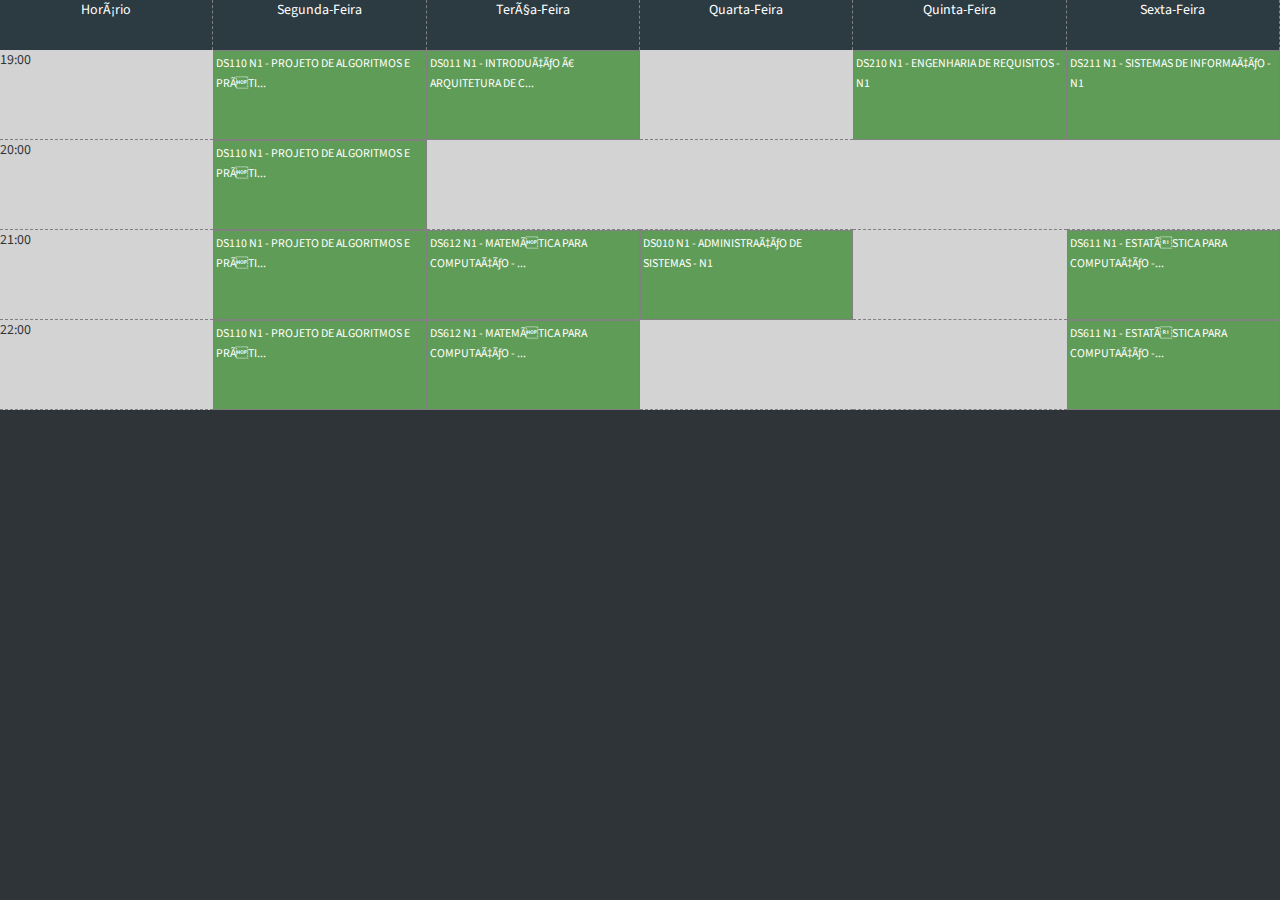
<file: index.html>
<!DOCTYPE html>
<!-- saved from url=(0031)https://www.prppg.ufpr.br/siga/ ---->
<html>
   <head>
      <style>
         html{
               background-color: #2F3438; 
           }
         body::-webkit-scrollbar 
           {
               display:none;
           }
     </style>
      <meta http-equiv="Content-Type" content="text/html; charset=windows-1252">
      <meta http-equiv="Content-Type" content="width=device-width, initial-scale=1, maximum-scale=1, user-scalable=no, text/html, charset=UTF-8" name="viewport">
      <title>SIGA</title>
      <meta name="google-site-verification" content="UaRLG4TtOqXEktNOcfj3hOwb4t9MsuQ6bdezoHYCtZo">
      <link rel="stylesheet" href="./SIGA_files/bootstrap.css">
      <link rel="stylesheet" href="./SIGA_files/AdminLTE.min.css">
      
      <script type="text/javascript" src="./SIGA_files/jquery-2.2.3.min.js.download"></script>
      <script type="text/javascript" src="./SIGA_files/jquery-ui.min.js.download"></script>
      <script type="text/javascript" src="./SIGA_files/bootstrap.min.js.download"></script>
      <script type="text/javascript" src="./SIGA_files/select2.full.min.js.download"></script>
      <script type="text/javascript" src="./SIGA_files/GLOBALBOOTSTRAP.js.download"></script>
      <script type="text/javascript" src="./SIGA_files/jquery.mask.js.download"></script>
      <script type="text/javascript" src="./SIGA_files/jquery.mask.min.js.download"></script>
      <script src="./SIGA_files/jquery.inputmask.js.download"></script>
      <script src="./SIGA_files/maskMoney.js.download"></script>
      <script type="text/javascript">
         $(function() {
         	$(document).ready(function() {
         		var heights = $(".small-box").map(function() {
         			return $(this).height();
         		}).get(),
         
         		maxHeight = Math.max.apply(null, heights);
         		$(".small-box").height(maxHeight);
         	});
         	$(document).ready(function() {
         		var heights = $(".info-box").map(function() {
         			return $(this).height();
         		}).get(),
         
         		maxHeight = Math.max.apply(null, heights);
         		$(".info-box").height(maxHeight);
         		$(".info-box-icon").height(maxHeight);
         	});
         });
         
         function isEmail(email, div) {
         	var regex = /^([a-zA-Z0-9_\.\-\+])+\@(([a-zA-Z0-9\-])+\.)+([a-zA-Z0-9]{2,4})+$/;
         	if (!regex.test(email)) {
         		$('#' + div).show();
         		return false;
         	} else {
         		$('#' + div).hide();
         		return true;
         	}
         }
      </script>
   </head>
   <body class="skin-blue sidebar-mini">
      <script>
         function setCookieMenu(key, value) {
         	var the_cookie = key + "=" + value + "; path=/";
         	document.cookie = the_cookie;
         }
         function getCookieMenu(key) {
         	var search = key + "="
         	var returnvalue = "";
         	if (document.cookie.length > 0) {
         		offset = document.cookie.indexOf(search)
         		if (offset != -1) {
         			offset += search.length
         			end = document.cookie.indexOf(";", offset);
         			if (end == -1)
         				end = document.cookie.length;
         			returnvalue = unescape(document.cookie.substring(offset, end))
         		}
         	}
         
         	return returnvalue;
         }
         $(document).ready(function() {
         	var str = getCookieMenu("menuativo");
         	var menus = str.split("XSEPX");
         	for (var i = 0; i < menus.length; i++) {
         		if (!$("#" + menus[i]).hasClass("active")) {
         			$("#" + menus[i]).addClass("active");
         		}
         	}
         });
         
         var t;
         var executaListener = true;
         this.t = setInterval("verificaSessao()", '10000');
         function verificaSessao() {
         	if (executaListener == true) {
         		listenerSessao($("#sessionControllerIdPrograma").val(), $(
         				"#sessionControllerNivelAcesso").val());
         	}
         }
         function acao() {
         	clearInterval(this.t);
         	//inicia novamente
         	this.t = setInterval("verificaSessao()", '10000');
         }
         
         $("body").mousemove(function(event) {
         	acao();
         });
         
         $("body").keypress(function(event) {
         	acao();
         
         });
         function listenerSessao(idProgramaJSP, nivelAcessoJSP) {
         	clearInterval(this.t);//para o listener enquanto nao houver keypress ou mousemove 
         	if (nivelAcessoJSP >= 1 && nivelAcessoJSP <= 100) {
         		$
         				.ajax({
         					url : '/siga/visitante/sessaoListener',
         					type : 'post',
         					datatype : 'text',
         					data : {
         						idPrograma : idProgramaJSP,
         						nivelAcesso : nivelAcessoJSP
         					},
         
         					success : function(resultado) {
         						if (resultado == 1) {
         							executaListener = false;
         							$("#modalSessaoExpirada").modal('show');
         							$(document).ready(function() {
         								document.title = "(1) " + document.title;
         							});
         						} else if (resultado == 2) {
         							executaListener = false;
         							window.location.href = $('#caminhoURLSiga')
         									.val();
         						}
         					}
         				});
         	}
         }
         
         $('#modalSessaoExpirada').on('hidden.bs.modal', function() {
         	window.location.href = '/siga/login';
         });
      </script>
      <script type="text/javascript" src="./SIGA_files/app.min.js.download"></script>
                  <div>
                    <div style="display: grid; grid-template-rows: 50px 1fr; grid-template-columns: repeat(6, 1fr); background: lightgray; height: 410px;">
                        <div class="text-center" style="border-right: 1px dashed gray; background: rgb(44, 59, 65); color: white;">
                           Horário
                        </div>
                        <div class="text-center" style="border-right: 1px dashed gray; background: rgb(44, 59, 65); color: white;">
                           Segunda-Feira
                        </div>
                        <div class="text-center" style="border-right: 1px dashed gray; background: rgb(44, 59, 65); color: white;">
                           Terça-Feira
                        </div>
                        <div class="text-center" style="border-right: 1px dashed gray; background: rgb(44, 59, 65); color: white;">
                           Quarta-Feira
                        </div>
                        <div class="text-center" style="border-right: 1px dashed gray; background: rgb(44, 59, 65); color: white;">
                           Quinta-Feira
                        </div>
                        <div class="text-center" style="border-right: 1px dashed gray; background: rgb(44, 59, 65); color: white;">
                           Sexta-Feira
                        </div>
                        <div class="text-left" style="position: relative;">
                           <div style="height: 90px; width: 100%; border-bottom: 1px dashed gray;"><span>19:00</span></div>
                           <div style="height: 90px; width: 100%; border-bottom: 1px dashed gray;"><span>20:00</span></div>
                           <div style="height: 90px; width: 100%; border-bottom: 1px dashed gray;"><span>21:00</span></div>
                           <div style="height: 90px; width: 100%; border-bottom: 1px dashed gray;"><span>22:00</span></div>
                        </div>
                        <div class="text-left" style="position: relative;">
                           <div id="Segunda-Feira0" data-toggle="tooltip" title="PROJETO DE ALGORITMOS E PRÁTICA DE PROGRAMAÇÃO - N1 - Padrão - Teams - LUIZ ANTONIO PASSOS CARDOSO" class="color-palette bg-green-active" style="position: absolute; height: 90px; width: 100%; top: 0px; left: 0%; border: 1px solid gray; padding: 2px;">
                              <small>
                              DS110 
                              N1
                              <span > 
                              - PROJETO DE ALGORITMOS E PRÁTI...
                              </span></small> <span ><br>    
                              </span> <!----> <!---->
                           </div>
                           <div id="Segunda-Feira1" data-toggle="tooltip" title="PROJETO DE ALGORITMOS E PRÁTICA DE PROGRAMAÇÃO - N1 - Padrão - Teams - LUIZ ANTONIO PASSOS CARDOSO" class="color-palette bg-green-active" style="position: absolute; height: 90px; width: 100%; top: 90px; left: 0%; border: 1px solid gray; padding: 2px;">
                              <small>
                              DS110 
                              N1
                              <span > 
                              - PROJETO DE ALGORITMOS E PRÁTI...
                              </span></small> <span ><br>    
                              </span> <!----> <!---->
                           </div>
                           <div id="Segunda-Feira2" data-toggle="tooltip" title="PROJETO DE ALGORITMOS E PRÁTICA DE PROGRAMAÇÃO - N1 - Padrão - Teams - LUIZ ANTONIO PASSOS CARDOSO" class="color-palette bg-green-active" style="position: absolute; height: 90px; width: 100%; top: 180px; left: 0%; border: 1px solid gray; padding: 2px;">
                              <small>
                              DS110 
                              N1
                              <span > 
                              - PROJETO DE ALGORITMOS E PRÁTI...
                              </span></small> <span ><br>    
                              </span> <!----> <!---->
                           </div>
                           <div id="Segunda-Feira3" data-toggle="tooltip" title="PROJETO DE ALGORITMOS E PRÁTICA DE PROGRAMAÇÃO - N1 - Padrão - Teams - LUIZ ANTONIO PASSOS CARDOSO" class="color-palette bg-green-active" style="position: absolute; height: 90px; width: 100%; top: 270px; left: 0%; border: 1px solid gray; padding: 2px;">
                              <small>
                              DS110 
                              N1
                              <span > 
                              - PROJETO DE ALGORITMOS E PRÁTI...
                              </span></small> <span ><br>    
                              </span> <!----> <!---->
                           </div>
                           <div style="height: 90px; width: 100%; border-bottom: 1px dashed gray;">
                              <!---->
                           </div>
                           <div style="height: 90px; width: 100%; border-bottom: 1px dashed gray;">
                              <!---->
                           </div>
                           <div style="height: 90px; width: 100%; border-bottom: 1px dashed gray;">
                              <!---->
                           </div>
                           <div style="height: 90px; width: 100%; border-bottom: 1px dashed gray;">
                              <!---->
                           </div>
                        </div>
                        <div class="text-left" style="position: relative;">
                           <div id="Terça-Feira0" data-toggle="tooltip" title="INTRODUÇÃO À ARQUITETURA DE COMPUTADORES - N1 - Padrão - Teams, Moodle TADS - PEDRO RODRIGUES TORRES JUNIOR" class="color-palette bg-green-active" style="position: absolute; height: 90px; width: 100%; top: 0px; left: 0%; border: 1px solid gray; padding: 2px;">
                              <small>
                              DS011 
                              N1
                              <span > 
                              - INTRODUÇÃO À ARQUITETURA DE C...
                              </span></small> <span ><br>    
                              </span> <!----> <!---->
                           </div>
                           <div id="Terça-Feira1" data-toggle="tooltip" title="MATEMÁTICA PARA COMPUTAÇÃO - N1 - Padrão - CICERO OSVALDO COATI" class="color-palette bg-green-active" style="position: absolute; height: 90px; width: 100%; top: 180px; left: 0%; border: 1px solid gray; padding: 2px;">
                              <small>
                              DS612 
                              N1
                              <span > 
                              - MATEMÁTICA PARA COMPUTAÇÃO - ...
                              </span></small> <span ><br>    
                              </span> <!----> <!---->
                           </div>
                           <div id="Terça-Feira2" data-toggle="tooltip" title="MATEMÁTICA PARA COMPUTAÇÃO - N1 - Padrão - CICERO OSVALDO COATI" class="color-palette bg-green-active" style="position: absolute; height: 90px; width: 100%; top: 270px; left: 0%; border: 1px solid gray; padding: 2px;">
                              <small>
                              DS612 
                              N1
                              <span > 
                              - MATEMÁTICA PARA COMPUTAÇÃO - ...
                              </span></small> <span ><br>    
                              </span> <!----> <!---->
                           </div>
                           <div style="height: 90px; width: 100%; border-bottom: 1px dashed gray;">
                              <!---->
                           </div>
                           <div style="height: 90px; width: 100%; border-bottom: 1px dashed gray;">
                              <!---->
                           </div>
                           <div style="height: 90px; width: 100%; border-bottom: 1px dashed gray;">
                              <!---->
                           </div>
                           <div style="height: 90px; width: 100%; border-bottom: 1px dashed gray;">
                              <!---->
                           </div>
                        </div>
                        <div class="text-left" style="position: relative;">
                           <div id="Quarta-Feira0" data-toggle="tooltip" title="ADMINISTRAÇÃO DE SISTEMAS - N1 - Laboratório - Teams, Moodle TADS e e-mail - MAURO ANTONIO ALVES CASTRO" class="color-palette bg-green-active" style="position: absolute; height: 90px; width: 100%; top: 180px; left: 0%; border: 1px solid gray; padding: 2px;">
                              <small>
                              DS010 
                              N1
                              <span > 
                              - ADMINISTRAÇÃO DE SISTEMAS - N1
                              </span></small> <span ><br>    
                              </span> <!----> <!---->
                           </div>
                           <div style="height: 90px; width: 100%; border-bottom: 1px dashed gray;">
                              <!---->
                           </div>
                           <div style="height: 90px; width: 100%; border-bottom: 1px dashed gray;">
                              <!---->
                           </div>
                           <div style="height: 90px; width: 100%; border-bottom: 1px dashed gray;">
                              <!---->
                           </div>
                           <div style="height: 90px; width: 100%; border-bottom: 1px dashed gray;">
                              <!---->
                           </div>
                        </div>
                        <div class="text-left" style="position: relative;">
                           <div id="Quinta-Feira0" data-toggle="tooltip" title="ENGENHARIA DE REQUISITOS - N1 - Padrão - LUIZ ANTÔNIO PEREIRA NEVES" class="color-palette bg-green-active" style="position: absolute; height: 90px; width: 100%; top: 0px; left: 0%; border: 1px solid gray; padding: 2px;">
                              <small>
                              DS210 
                              N1
                              <span > 
                              - ENGENHARIA DE REQUISITOS - N1
                              </span></small> <span ><br>    
                              </span> <!----> <!---->
                           </div>
                           <div style="height: 90px; width: 100%; border-bottom: 1px dashed gray;">
                              <!---->
                           </div>
                           <div style="height: 90px; width: 100%; border-bottom: 1px dashed gray;">
                              <!---->
                           </div>
                           <div style="height: 90px; width: 100%; border-bottom: 1px dashed gray;">
                              <!---->
                           </div>
                           <div style="height: 90px; width: 100%; border-bottom: 1px dashed gray;">
                              <!---->
                           </div>
                        </div>
                        <div class="text-left" style="position: relative;">
                           <div id="Sexta-Feira0" data-toggle="tooltip" title="SISTEMAS DE INFORMAÇÃO - N1 - Padrão - Teams - MARIO DE PAULA SOARES FILHO" class="color-palette bg-green-active" style="position: absolute; height: 90px; width: 100%; top: 0px; left: 0%; border: 1px solid gray; padding: 2px;">
                              <small>
                              DS211 
                              N1
                              <span > 
                              - SISTEMAS DE INFORMAÇÃO - N1
                              </span></small> <span ><br>    
                              </span> <!----> <!---->
                           </div>
                           <div id="Sexta-Feira1" data-toggle="tooltip" title="ESTATÍSTICA PARA COMPUTAÇÃO - N1 - Padrão - Teams - EVANDRO LUIZ BRANDAO" class="color-palette bg-green-active" style="position: absolute; height: 90px; width: 100%; top: 180px; left: 0%; border: 1px solid gray; padding: 2px;">
                              <small>
                              DS611 
                              N1
                              <span > 
                              - ESTATÍSTICA PARA COMPUTAÇÃO -...
                              </span></small> <span ><br>    
                              </span> <!----> <!---->
                           </div>
                           <div id="Sexta-Feira2" data-toggle="tooltip" title="ESTATÍSTICA PARA COMPUTAÇÃO - N1 - Padrão - Teams - EVANDRO LUIZ BRANDAO" class="color-palette bg-green-active" style="position: absolute; height: 90px; width: 100%; top: 270px; left: 0%; border: 1px solid gray; padding: 2px;">
                              <small>
                              DS611 
                              N1
                              <span > 
                              - ESTATÍSTICA PARA COMPUTAÇÃO -...
                              </span></small> <span ><br>    
                              </span> <!----> <!---->
                           </div>
                           <div style="height: 90px; width: 100%; border-bottom: 1px dashed gray;">
                              <!---->
                           </div>
                           <div style="height: 90px; width: 100%; border-bottom: 1px dashed gray;">
                              <!---->
                           </div>
                           <div style="height: 90px; width: 100%; border-bottom: 1px dashed gray;">
                              <!---->
                           </div>
                           <div style="height: 90px; width: 100%; border-bottom: 1px dashed gray;">
                              <!---->
                           </div>
                        </div>
                     </div>
                     <!----> 
                  </div>
   </body>
</html>
</file>
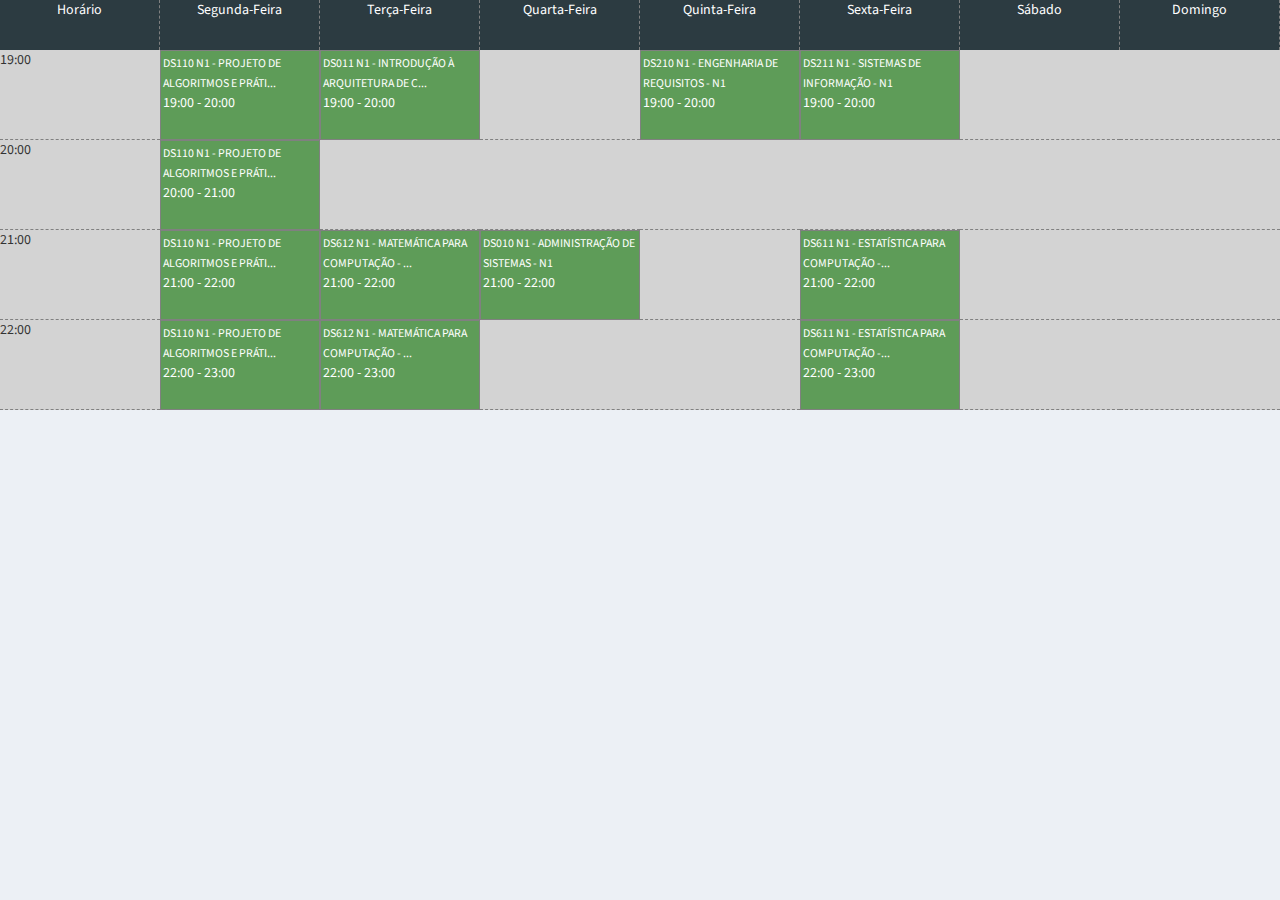
<file: SIGA.html>
<!DOCTYPE html>
<!-- saved from url=(0031)https://www.prppg.ufpr.br/siga/ -->
<html>
   <head>
      <meta http-equiv="Content-Type" content="text/html; charset=windows-1252">
      <meta content="width=device-width, initial-scale=1, maximum-scale=1, user-scalable=no, text/html, charset=iso-8859-1" name="viewport">
      <title>SIGA</title>
      <meta name="google-site-verification" content="UaRLG4TtOqXEktNOcfj3hOwb4t9MsuQ6bdezoHYCtZo">
      <link rel="stylesheet" href="./SIGA_files/bootstrap.css">
      <link rel="stylesheet" href="./SIGA_files/AdminLTE.min.css">
      
      <script type="text/javascript" src="./SIGA_files/jquery-2.2.3.min.js.download"></script>
      <script type="text/javascript" src="./SIGA_files/jquery-ui.min.js.download"></script>
      <script type="text/javascript" src="./SIGA_files/bootstrap.min.js.download"></script>
      <script type="text/javascript" src="./SIGA_files/select2.full.min.js.download"></script>
      <script type="text/javascript" src="./SIGA_files/GLOBALBOOTSTRAP.js.download"></script>
      <script type="text/javascript" src="./SIGA_files/jquery.mask.js.download"></script>
      <script type="text/javascript" src="./SIGA_files/jquery.mask.min.js.download"></script>
      <script src="./SIGA_files/jquery.inputmask.js.download"></script>
      <script src="./SIGA_files/maskMoney.js.download"></script>
      <script type="text/javascript">
         $(function() {
         	$(document).ready(function() {
         		var heights = $(".small-box").map(function() {
         			return $(this).height();
         		}).get(),
         
         		maxHeight = Math.max.apply(null, heights);
         		$(".small-box").height(maxHeight);
         	});
         	$(document).ready(function() {
         		var heights = $(".info-box").map(function() {
         			return $(this).height();
         		}).get(),
         
         		maxHeight = Math.max.apply(null, heights);
         		$(".info-box").height(maxHeight);
         		$(".info-box-icon").height(maxHeight);
         	});
         });
         
         function isEmail(email, div) {
         	var regex = /^([a-zA-Z0-9_\.\-\+])+\@(([a-zA-Z0-9\-])+\.)+([a-zA-Z0-9]{2,4})+$/;
         	if (!regex.test(email)) {
         		$('#' + div).show();
         		return false;
         	} else {
         		$('#' + div).hide();
         		return true;
         	}
         }
      </script>
   </head>
   <body class="skin-blue sidebar-mini">
      <script>
         function setCookieMenu(key, value) {
         	var the_cookie = key + "=" + value + "; path=/";
         	document.cookie = the_cookie;
         }
         function getCookieMenu(key) {
         	var search = key + "="
         	var returnvalue = "";
         	if (document.cookie.length > 0) {
         		offset = document.cookie.indexOf(search)
         		if (offset != -1) {
         			offset += search.length
         			end = document.cookie.indexOf(";", offset);
         			if (end == -1)
         				end = document.cookie.length;
         			returnvalue = unescape(document.cookie.substring(offset, end))
         		}
         	}
         
         	return returnvalue;
         }
         $(document).ready(function() {
         	var str = getCookieMenu("menuativo");
         	var menus = str.split("XSEPX");
         	for (var i = 0; i < menus.length; i++) {
         		if (!$("#" + menus[i]).hasClass("active")) {
         			$("#" + menus[i]).addClass("active");
         		}
         	}
         });
         
         var t;
         var executaListener = true;
         this.t = setInterval("verificaSessao()", '10000');
         function verificaSessao() {
         	if (executaListener == true) {
         		listenerSessao($("#sessionControllerIdPrograma").val(), $(
         				"#sessionControllerNivelAcesso").val());
         	}
         }
         function acao() {
         	clearInterval(this.t);
         	//inicia novamente
         	this.t = setInterval("verificaSessao()", '10000');
         }
         
         $("body").mousemove(function(event) {
         	acao();
         });
         
         $("body").keypress(function(event) {
         	acao();
         
         });
         function listenerSessao(idProgramaJSP, nivelAcessoJSP) {
         	clearInterval(this.t);//para o listener enquanto nao houver keypress ou mousemove 
         	if (nivelAcessoJSP >= 1 && nivelAcessoJSP <= 100) {
         		$
         				.ajax({
         					url : '/siga/visitante/sessaoListener',
         					type : 'post',
         					datatype : 'text',
         					data : {
         						idPrograma : idProgramaJSP,
         						nivelAcesso : nivelAcessoJSP
         					},
         
         					success : function(resultado) {
         						if (resultado == 1) {
         							executaListener = false;
         							$("#modalSessaoExpirada").modal('show');
         							$(document).ready(function() {
         								document.title = "(1) " + document.title;
         							});
         						} else if (resultado == 2) {
         							executaListener = false;
         							window.location.href = $('#caminhoURLSiga')
         									.val();
         						}
         					}
         				});
         	}
         }
         
         $('#modalSessaoExpirada').on('hidden.bs.modal', function() {
         	window.location.href = '/siga/login';
         });
      </script>
      <script type="text/javascript" src="./SIGA_files/app.min.js.download"></script>
                  <div>
                    <div style="display: grid; grid-template-rows: 50px 1fr; grid-template-columns: repeat(8, 1fr); background: lightgray; height: 410px;">
                        <div class="text-center" style="border-right: 1px dashed gray; background: rgb(44, 59, 65); color: white;">
                           Hor�rio
                        </div>
                        <div class="text-center" style="border-right: 1px dashed gray; background: rgb(44, 59, 65); color: white;">
                           Segunda-Feira
                        </div>
                        <div class="text-center" style="border-right: 1px dashed gray; background: rgb(44, 59, 65); color: white;">
                           Ter�a-Feira
                        </div>
                        <div class="text-center" style="border-right: 1px dashed gray; background: rgb(44, 59, 65); color: white;">
                           Quarta-Feira
                        </div>
                        <div class="text-center" style="border-right: 1px dashed gray; background: rgb(44, 59, 65); color: white;">
                           Quinta-Feira
                        </div>
                        <div class="text-center" style="border-right: 1px dashed gray; background: rgb(44, 59, 65); color: white;">
                           Sexta-Feira
                        </div>
                        <div class="text-center" style="border-right: 1px dashed gray; background: rgb(44, 59, 65); color: white;">
                           S�bado
                        </div>
                        <div class="text-center" style="border-right: 1px dashed gray; background: rgb(44, 59, 65); color: white;">
                           Domingo
                        </div>
                        <div class="text-left" style="position: relative;">
                           <div style="height: 90px; width: 100%; border-bottom: 1px dashed gray;"><span>19:00</span></div>
                           <div style="height: 90px; width: 100%; border-bottom: 1px dashed gray;"><span>20:00</span></div>
                           <div style="height: 90px; width: 100%; border-bottom: 1px dashed gray;"><span>21:00</span></div>
                           <div style="height: 90px; width: 100%; border-bottom: 1px dashed gray;"><span>22:00</span></div>
                        </div>
                        <div class="text-left" style="position: relative;">
                           <div id="Segunda-Feira0" data-toggle="tooltip" title="PROJETO DE ALGORITMOS E PR�TICA DE PROGRAMA��O - N1 - Padr�o - Teams - LUIZ ANTONIO PASSOS CARDOSO" class="color-palette bg-green-active" style="position: absolute; height: 90px; width: 100%; top: 0px; left: 0%; border: 1px solid gray; padding: 2px;">
                              <small>
                              DS110 
                              N1
                              <span > 
                              - PROJETO DE ALGORITMOS E PR�TI...
                              </span></small> <span ><br>19:00 - 20:00    
                              </span> <!----> <!---->
                           </div>
                           <div id="Segunda-Feira1" data-toggle="tooltip" title="PROJETO DE ALGORITMOS E PR�TICA DE PROGRAMA��O - N1 - Padr�o - Teams - LUIZ ANTONIO PASSOS CARDOSO" class="color-palette bg-green-active" style="position: absolute; height: 90px; width: 100%; top: 90px; left: 0%; border: 1px solid gray; padding: 2px;">
                              <small>
                              DS110 
                              N1
                              <span > 
                              - PROJETO DE ALGORITMOS E PR�TI...
                              </span></small> <span ><br>20:00 - 21:00    
                              </span> <!----> <!---->
                           </div>
                           <div id="Segunda-Feira2" data-toggle="tooltip" title="PROJETO DE ALGORITMOS E PR�TICA DE PROGRAMA��O - N1 - Padr�o - Teams - LUIZ ANTONIO PASSOS CARDOSO" class="color-palette bg-green-active" style="position: absolute; height: 90px; width: 100%; top: 180px; left: 0%; border: 1px solid gray; padding: 2px;">
                              <small>
                              DS110 
                              N1
                              <span > 
                              - PROJETO DE ALGORITMOS E PR�TI...
                              </span></small> <span ><br>21:00 - 22:00    
                              </span> <!----> <!---->
                           </div>
                           <div id="Segunda-Feira3" data-toggle="tooltip" title="PROJETO DE ALGORITMOS E PR�TICA DE PROGRAMA��O - N1 - Padr�o - Teams - LUIZ ANTONIO PASSOS CARDOSO" class="color-palette bg-green-active" style="position: absolute; height: 90px; width: 100%; top: 270px; left: 0%; border: 1px solid gray; padding: 2px;">
                              <small>
                              DS110 
                              N1
                              <span > 
                              - PROJETO DE ALGORITMOS E PR�TI...
                              </span></small> <span ><br>22:00 - 23:00    
                              </span> <!----> <!---->
                           </div>
                           <div style="height: 90px; width: 100%; border-bottom: 1px dashed gray;">
                              <!---->
                           </div>
                           <div style="height: 90px; width: 100%; border-bottom: 1px dashed gray;">
                              <!---->
                           </div>
                           <div style="height: 90px; width: 100%; border-bottom: 1px dashed gray;">
                              <!---->
                           </div>
                           <div style="height: 90px; width: 100%; border-bottom: 1px dashed gray;">
                              <!---->
                           </div>
                        </div>
                        <div class="text-left" style="position: relative;">
                           <div id="Ter�a-Feira0" data-toggle="tooltip" title="INTRODU��O � ARQUITETURA DE COMPUTADORES - N1 - Padr�o - Teams, Moodle TADS - PEDRO RODRIGUES TORRES JUNIOR" class="color-palette bg-green-active" style="position: absolute; height: 90px; width: 100%; top: 0px; left: 0%; border: 1px solid gray; padding: 2px;">
                              <small>
                              DS011 
                              N1
                              <span > 
                              - INTRODU��O � ARQUITETURA DE C...
                              </span></small> <span ><br>19:00 - 20:00    
                              </span> <!----> <!---->
                           </div>
                           <div id="Ter�a-Feira1" data-toggle="tooltip" title="MATEM�TICA PARA COMPUTA��O - N1 - Padr�o - CICERO OSVALDO COATI" class="color-palette bg-green-active" style="position: absolute; height: 90px; width: 100%; top: 180px; left: 0%; border: 1px solid gray; padding: 2px;">
                              <small>
                              DS612 
                              N1
                              <span > 
                              - MATEM�TICA PARA COMPUTA��O - ...
                              </span></small> <span ><br>21:00 - 22:00    
                              </span> <!----> <!---->
                           </div>
                           <div id="Ter�a-Feira2" data-toggle="tooltip" title="MATEM�TICA PARA COMPUTA��O - N1 - Padr�o - CICERO OSVALDO COATI" class="color-palette bg-green-active" style="position: absolute; height: 90px; width: 100%; top: 270px; left: 0%; border: 1px solid gray; padding: 2px;">
                              <small>
                              DS612 
                              N1
                              <span > 
                              - MATEM�TICA PARA COMPUTA��O - ...
                              </span></small> <span ><br>22:00 - 23:00    
                              </span> <!----> <!---->
                           </div>
                           <div style="height: 90px; width: 100%; border-bottom: 1px dashed gray;">
                              <!---->
                           </div>
                           <div style="height: 90px; width: 100%; border-bottom: 1px dashed gray;">
                              <!---->
                           </div>
                           <div style="height: 90px; width: 100%; border-bottom: 1px dashed gray;">
                              <!---->
                           </div>
                           <div style="height: 90px; width: 100%; border-bottom: 1px dashed gray;">
                              <!---->
                           </div>
                        </div>
                        <div class="text-left" style="position: relative;">
                           <div id="Quarta-Feira0" data-toggle="tooltip" title="ADMINISTRA��O DE SISTEMAS - N1 - Laborat�rio - Teams, Moodle TADS e e-mail - MAURO ANTONIO ALVES CASTRO" class="color-palette bg-green-active" style="position: absolute; height: 90px; width: 100%; top: 180px; left: 0%; border: 1px solid gray; padding: 2px;">
                              <small>
                              DS010 
                              N1
                              <span > 
                              - ADMINISTRA��O DE SISTEMAS - N1
                              </span></small> <span ><br>21:00 - 22:00    
                              </span> <!----> <!---->
                           </div>
                           <div style="height: 90px; width: 100%; border-bottom: 1px dashed gray;">
                              <!---->
                           </div>
                           <div style="height: 90px; width: 100%; border-bottom: 1px dashed gray;">
                              <!---->
                           </div>
                           <div style="height: 90px; width: 100%; border-bottom: 1px dashed gray;">
                              <!---->
                           </div>
                           <div style="height: 90px; width: 100%; border-bottom: 1px dashed gray;">
                              <!---->
                           </div>
                        </div>
                        <div class="text-left" style="position: relative;">
                           <div id="Quinta-Feira0" data-toggle="tooltip" title="ENGENHARIA DE REQUISITOS - N1 - Padr�o - LUIZ ANT�NIO PEREIRA NEVES" class="color-palette bg-green-active" style="position: absolute; height: 90px; width: 100%; top: 0px; left: 0%; border: 1px solid gray; padding: 2px;">
                              <small>
                              DS210 
                              N1
                              <span > 
                              - ENGENHARIA DE REQUISITOS - N1
                              </span></small> <span ><br>19:00 - 20:00    
                              </span> <!----> <!---->
                           </div>
                           <div style="height: 90px; width: 100%; border-bottom: 1px dashed gray;">
                              <!---->
                           </div>
                           <div style="height: 90px; width: 100%; border-bottom: 1px dashed gray;">
                              <!---->
                           </div>
                           <div style="height: 90px; width: 100%; border-bottom: 1px dashed gray;">
                              <!---->
                           </div>
                           <div style="height: 90px; width: 100%; border-bottom: 1px dashed gray;">
                              <!---->
                           </div>
                        </div>
                        <div class="text-left" style="position: relative;">
                           <div id="Sexta-Feira0" data-toggle="tooltip" title="SISTEMAS DE INFORMA��O - N1 - Padr�o - Teams - MARIO DE PAULA SOARES FILHO" class="color-palette bg-green-active" style="position: absolute; height: 90px; width: 100%; top: 0px; left: 0%; border: 1px solid gray; padding: 2px;">
                              <small>
                              DS211 
                              N1
                              <span > 
                              - SISTEMAS DE INFORMA��O - N1
                              </span></small> <span ><br>19:00 - 20:00    
                              </span> <!----> <!---->
                           </div>
                           <div id="Sexta-Feira1" data-toggle="tooltip" title="ESTAT�STICA PARA COMPUTA��O - N1 - Padr�o - Teams - EVANDRO LUIZ BRANDAO" class="color-palette bg-green-active" style="position: absolute; height: 90px; width: 100%; top: 180px; left: 0%; border: 1px solid gray; padding: 2px;">
                              <small>
                              DS611 
                              N1
                              <span > 
                              - ESTAT�STICA PARA COMPUTA��O -...
                              </span></small> <span ><br>21:00 - 22:00    
                              </span> <!----> <!---->
                           </div>
                           <div id="Sexta-Feira2" data-toggle="tooltip" title="ESTAT�STICA PARA COMPUTA��O - N1 - Padr�o - Teams - EVANDRO LUIZ BRANDAO" class="color-palette bg-green-active" style="position: absolute; height: 90px; width: 100%; top: 270px; left: 0%; border: 1px solid gray; padding: 2px;">
                              <small>
                              DS611 
                              N1
                              <span > 
                              - ESTAT�STICA PARA COMPUTA��O -...
                              </span></small> <span ><br>22:00 - 23:00    
                              </span> <!----> <!---->
                           </div>
                           <div style="height: 90px; width: 100%; border-bottom: 1px dashed gray;">
                              <!---->
                           </div>
                           <div style="height: 90px; width: 100%; border-bottom: 1px dashed gray;">
                              <!---->
                           </div>
                           <div style="height: 90px; width: 100%; border-bottom: 1px dashed gray;">
                              <!---->
                           </div>
                           <div style="height: 90px; width: 100%; border-bottom: 1px dashed gray;">
                              <!---->
                           </div>
                        </div>
                        <div class="text-left" style="position: relative;">
                           <div style="height: 90px; width: 100%; border-bottom: 1px dashed gray;">
                              <!---->
                           </div>
                           <div style="height: 90px; width: 100%; border-bottom: 1px dashed gray;">
                              <!---->
                           </div>
                           <div style="height: 90px; width: 100%; border-bottom: 1px dashed gray;">
                              <!---->
                           </div>
                           <div style="height: 90px; width: 100%; border-bottom: 1px dashed gray;">
                              <!---->
                           </div>
                        </div>
                        <div class="text-left" style="position: relative;">
                           <div style="height: 90px; width: 100%; border-bottom: 1px dashed gray;">
                              <!---->
                           </div>
                           <div style="height: 90px; width: 100%; border-bottom: 1px dashed gray;">
                              <!---->
                           </div>
                           <div style="height: 90px; width: 100%; border-bottom: 1px dashed gray;">
                              <!---->
                           </div>
                           <div style="height: 90px; width: 100%; border-bottom: 1px dashed gray;">
                              <!---->
                           </div>
                        </div>
                     </div>
                     <!----> 
                  </div>
   </body>
</html>
</file>
<file: SIGA_files/AdminLTE.min.css>
@import
	url(https://fonts.googleapis.com/css?family=Source+Sans+Pro:300,400,600,700,300italic,400italic,600italic)
	; /*!
 *   AdminLTE v2.3.5
 *   Author: Almsaeed Studio
 *	 Website: Almsaeed Studio <http://almsaeedstudio.com>
 *   License: Open source - MIT
 *           Please visit http://opensource.org/licenses/MIT for more information
!*/
html, body {
	min-height: 100%
}

.layout-boxed html, .layout-boxed body {
	height: 100%
}

body {
	-webkit-font-smoothing: antialiased;
	-moz-osx-font-smoothing: grayscale;
	font-family: 'Source Sans Pro', 'Helvetica Neue', Helvetica, Arial,
		sans-serif;
	font-weight: 400;
	overflow-x: hidden;
	overflow-y: auto;
	background-color: #ecf0f5;
}

.wrapper {
	min-height: 100%;
	position: relative;
	overflow: hidden
}

.wrapper:before, .wrapper:after {
	content: " ";
	display: table
}

.wrapper:after {
	clear: both
}

.layout-boxed .wrapper {
	max-width: 1250px;
	margin: 0 auto;
	min-height: 100%;
	box-shadow: 0 0 8px rgba(0, 0, 0, 0.5);
	position: relative
}

.layout-boxed {
	background: url('../img/boxed-bg.jpg') repeat fixed
}

.content-wrapper, .right-side, .main-footer {
	-webkit-transition: -webkit-transform .3s ease-in-out, margin .3s
		ease-in-out;
	-moz-transition: -moz-transform .3s ease-in-out, margin .3s ease-in-out;
	-o-transition: -o-transform .3s ease-in-out, margin .3s ease-in-out;
	transition: transform .3s ease-in-out, margin .3s ease-in-out;
	margin-left: 230px;
	z-index: 820
}

.layout-top-nav .content-wrapper, .layout-top-nav .right-side,
	.layout-top-nav .main-footer {
	margin-left: 0
}

@media ( max-width :767px) {
	.content-wrapper, .right-side, .main-footer {
		margin-left: 0
	}
}

@media ( min-width :768px) {
	.sidebar-collapse .content-wrapper, .sidebar-collapse .right-side,
		.sidebar-collapse .main-footer {
		margin-left: 0
	}
}

@media ( max-width :767px) {
	.sidebar-open .content-wrapper, .sidebar-open .right-side, .sidebar-open .main-footer
		{
		-webkit-transform: translate(230px, 0);
		-ms-transform: translate(230px, 0);
		-o-transform: translate(230px, 0);
		transform: translate(230px, 0)
	}
}

.content-wrapper, .right-side {
	min-height: 100%;
	background-color: #ecf0f5;
	z-index: 800
}

.main-footer {
	background: #fff;
	padding: 15px;
	color: #444;
	border-top: 1px solid #d2d6de
}

.fixed .main-header, .fixed .main-sidebar, .fixed .left-side {
	position: fixed
}

.fixed .main-header {
	top: 0;
	right: 0;
	left: 0
}

.fixed .content-wrapper, .fixed .right-side {
	padding-top: 50px
}

@media ( max-width :767px) {
	.fixed .content-wrapper, .fixed .right-side {
		padding-top: 100px
	}
}

.fixed.layout-boxed .wrapper {
	max-width: 100%
}

body.hold-transition .content-wrapper, body.hold-transition .right-side,
	body.hold-transition .main-footer, body.hold-transition .main-sidebar,
	body.hold-transition .left-side, body.hold-transition .main-header .navbar,
	body.hold-transition .main-header .logo {
	-webkit-transition: none;
	-o-transition: none;
	transition: none
}

.content {
	min-height: 250px;
	padding: 15px;
	margin-right: auto;
	margin-left: auto;
	padding-left: 15px;
	padding-right: 15px
}

h1, h2, h3, h4, h5, h6, .h1, .h2, .h3, .h4, .h5, .h6 {
	font-family: 'Source Sans Pro', sans-serif
}

a {
	color: #3c8dbc
}

a:hover, a:active, a:focus {
	outline: none;
	text-decoration: none;
	color: #72afd2
}

.page-header {
	margin: 10px 0 20px 0;
	font-size: 22px
}

.page-header>small {
	color: #666;
	display: block;
	margin-top: 5px
}

.main-header {
	position: relative;
	max-height: 100px;
	z-index: 1030
}

.main-header .navbar {
	-webkit-transition: margin-left .3s ease-in-out;
	-o-transition: margin-left .3s ease-in-out;
	transition: margin-left .3s ease-in-out;
	margin-bottom: 0;
	margin-left: 230px;
	border: none;
	min-height: 50px;
	border-radius: 0
}

.layout-top-nav .main-header .navbar {
	margin-left: 0
}

.main-header #navbar-search-input.form-control {
	background: rgba(255, 255, 255, 0.2);
	border-color: transparent
}

.main-header #navbar-search-input.form-control:focus, .main-header #navbar-search-input.form-control:active
	{
	border-color: rgba(0, 0, 0, 0.1);
	background: rgba(255, 255, 255, 0.9)
}

.main-header #navbar-search-input.form-control::-moz-placeholder {
	color: #ccc;
	opacity: 1
}

.main-header #navbar-search-input.form-control:-ms-input-placeholder {
	color: #ccc
}

.main-header #navbar-search-input.form-control::-webkit-input-placeholder
	{
	color: #ccc
}

.main-header .navbar-custom-menu, .main-header .navbar-right {
	float: right
}

@media ( max-width :991px) {
	.main-header .navbar-custom-menu a, .main-header .navbar-right a {
		color: inherit;
		background: transparent
	}
}

@media ( max-width :767px) {
	.main-header .navbar-right {
		float: none
	}
	.navbar-collapse .main-header .navbar-right {
		margin: 7.5px -15px
	}
	.main-header .navbar-right>li {
		color: inherit;
		border: 0
	}
}

.main-header .sidebar-toggle {
	float: left;
	background-color: transparent;
	background-image: none;
	padding: 15px 15px;
	font-family: fontAwesome
}

.main-header .sidebar-toggle:before {
	content: "\f0c9"
}

.main-header .sidebar-toggle:hover {
	color: #fff
}

.main-header .sidebar-toggle:focus, .main-header .sidebar-toggle:active
	{
	background: transparent
}

.main-header .sidebar-toggle .icon-bar {
	display: none
}

.main-header .navbar .nav>li.user>a>.fa, .main-header .navbar .nav>li.user>a>.glyphicon,
	.main-header .navbar .nav>li.user>a>.ion {
	margin-right: 5px
}

.main-header .navbar .nav>li>a>.label {
	position: absolute;
	top: 9px;
	right: 7px;
	text-align: center;
	font-size: 9px;
	padding: 2px 3px;
	line-height: .9
}

.main-header .logo {
	-webkit-transition: width .3s ease-in-out;
	-o-transition: width .3s ease-in-out;
	transition: width .3s ease-in-out;
	display: block;
	float: left;
	height: 50px;
	font-size: 20px;
	line-height: 50px;
	text-align: center;
	width: 230px;
	font-family: "Helvetica Neue", Helvetica, Arial, sans-serif;
	padding: 0 15px;
	font-weight: 300;
	overflow: hidden
}

.main-header .logo .logo-lg {
	display: block
}

.main-header .logo .logo-mini {
	display: none
}

.main-header .navbar-brand {
	color: #fff
}

.content-header {
	position: relative;
	padding: 15px 15px 0 15px
}

.content-header>h1 {
	margin: 0;
	font-size: 24px
}

.content-header>h1>small {
	font-size: 15px;
	display: inline-block;
	padding-left: 4px;
	font-weight: 300
}

.content-header>.breadcrumb {
	float: right;
	background: transparent;
	margin-top: 0;
	margin-bottom: 0;
	font-size: 12px;
	padding: 7px 5px;
	position: absolute;
	top: 15px;
	right: 10px;
	border-radius: 2px
}

.content-header>.breadcrumb>li>a {
	color: #444;
	text-decoration: none;
	display: inline-block
}

.content-header>.breadcrumb>li>a>.fa, .content-header>.breadcrumb>li>a>.glyphicon,
	.content-header>.breadcrumb>li>a>.ion {
	margin-right: 5px
}

.content-header>.breadcrumb>li+li:before {
	content: '>\00a0'
}

@media ( max-width :991px) {
	.content-header>.breadcrumb {
		position: relative;
		margin-top: 5px;
		top: 0;
		right: 0;
		float: none;
		background: #d2d6de;
		padding-left: 10px
	}
	.content-header>.breadcrumb li:before {
		color: #97a0b3
	}
}

.navbar-toggle {
	color: #fff;
	border: 0;
	margin: 0;
	padding: 15px 15px
}

@media ( max-width :991px) {
	.navbar-custom-menu .navbar-nav>li {
		float: left
	}
	.navbar-custom-menu .navbar-nav {
		margin: 0;
		float: left
	}
	.navbar-custom-menu .navbar-nav>li>a {
		padding-top: 15px;
		padding-bottom: 15px;
		line-height: 20px
	}
}

@media ( max-width :767px) {
	.main-header {
		position: relative
	}
	.main-header .logo, .main-header .navbar {
		width: 100%;
		float: none
	}
	.main-header .navbar {
		margin: 0
	}
	.main-header .navbar-custom-menu {
		float: right
	}
}

@media ( max-width :991px) {
	.navbar-collapse.pull-left {
		float: none !important
	}
	.navbar-collapse.pull-left+.navbar-custom-menu {
		display: block;
		position: absolute;
		top: 0;
		right: 40px
	}
}

.main-sidebar, .left-side {
	position: absolute;
	top: 0;
	left: 0;
	padding-top: 50px;
	min-height: 100%;
	width: 230px;
	z-index: 810;
	-webkit-transition: -webkit-transform .3s ease-in-out, width .3s
		ease-in-out;
	-moz-transition: -moz-transform .3s ease-in-out, width .3s ease-in-out;
	-o-transition: -o-transform .3s ease-in-out, width .3s ease-in-out;
	transition: transform .3s ease-in-out, width .3s ease-in-out
}

@media ( max-width :767px) {
	.main-sidebar, .left-side {
		padding-top: 100px
	}
}

@media ( max-width :767px) {
	.main-sidebar, .left-side {
		-webkit-transform: translate(-230px, 0);
		-ms-transform: translate(-230px, 0);
		-o-transform: translate(-230px, 0);
		transform: translate(-230px, 0)
	}
}

@media ( min-width :768px) {
	.sidebar-collapse .main-sidebar, .sidebar-collapse .left-side {
		-webkit-transform: translate(-230px, 0);
		-ms-transform: translate(-230px, 0);
		-o-transform: translate(-230px, 0);
		transform: translate(-230px, 0)
	}
}

@media ( max-width :767px) {
	.sidebar-open .main-sidebar, .sidebar-open .left-side {
		-webkit-transform: translate(0, 0);
		-ms-transform: translate(0, 0);
		-o-transform: translate(0, 0);
		transform: translate(0, 0)
	}
}

.sidebar {
	padding-bottom: 10px
}

.sidebar-form input:focus {
	border-color: transparent
}

.user-panel {
	position: relative;
	width: 100%;
	padding: 10px;
	overflow: hidden
}

.user-panel:before, .user-panel:after {
	content: " ";
	display: table
}

.user-panel:after {
	clear: both
}

.user-panel>.image>img {
	width: 100%;
	max-width: 45px;
	height: auto
}

.user-panel>.info {
	padding: 5px 5px 5px 15px;
	line-height: 1;
	position: absolute;
	left: 55px
}

.user-panel>.info>p {
	font-weight: 600;
	margin-bottom: 9px
}

.user-panel>.info>a {
	text-decoration: none;
	padding-right: 5px;
	margin-top: 3px;
	font-size: 11px
}

.user-panel>.info>a>.fa, .user-panel>.info>a>.ion, .user-panel>.info>a>.glyphicon
	{
	margin-right: 3px
}

.sidebar-menu {
	list-style: none;
	margin: 0;
	padding: 0
}

.sidebar-menu>li {
	position: relative;
	margin: 0;
	padding: 0
}

.sidebar-menu>li>a {
	padding: 12px 5px 12px 15px;
	display: block
}

.sidebar-menu>li>a>.fa, .sidebar-menu>li>a>.glyphicon, .sidebar-menu>li>a>.ion
	{
	width: 20px
}

.sidebar-menu>li .label, .sidebar-menu>li .badge {
	margin-right: 5px
}

.sidebar-menu>li .badge {
	margin-top: 3px
}

.sidebar-menu li.header {
	padding: 10px 25px 10px 15px;
	font-size: 12px
}

.sidebar-menu li>a>.pull-right-container>.fa-angle-left {
	width: auto;
	height: auto;
	padding: 0;
	margin-right: 10px
}

.sidebar-menu li.active>a>.pull-right-container>.fa-angle-left {
	-webkit-transform: rotate(-90deg);
	-ms-transform: rotate(-90deg);
	-o-transform: rotate(-90deg);
	transform: rotate(-90deg)
}

.sidebar-menu li.active>.treeview-menu {
	display: block
}

.sidebar-menu .treeview-menu {
	display: none;
	list-style: none;
	padding: 0;
	margin: 0;
	padding-left: 5px
}

.sidebar-menu .treeview-menu .treeview-menu {
	padding-left: 20px
}

.sidebar-menu .treeview-menu>li {
	margin: 0
}

.sidebar-menu .treeview-menu>li>a {
	padding: 5px 5px 5px 15px;
	display: block;
	font-size: 14px
}

.sidebar-menu .treeview-menu>li>a>.fa, .sidebar-menu .treeview-menu>li>a>.glyphicon,
	.sidebar-menu .treeview-menu>li>a>.ion {
	width: 20px
}

.sidebar-menu .treeview-menu>li>a>.pull-right-container>.fa-angle-left,
	.sidebar-menu .treeview-menu>li>a>.fa-angle-down {
	width: auto
}

@media ( min-width :768px) {
	.sidebar-mini.sidebar-collapse .content-wrapper, .sidebar-mini.sidebar-collapse .right-side,
		.sidebar-mini.sidebar-collapse .main-footer {
		margin-left: 50px !important;
		z-index: 840
	}
	.sidebar-mini.sidebar-collapse .main-sidebar {
		-webkit-transform: translate(0, 0);
		-ms-transform: translate(0, 0);
		-o-transform: translate(0, 0);
		transform: translate(0, 0);
		width: 50px !important;
		z-index: 850
	}
	.sidebar-mini.sidebar-collapse .sidebar-menu>li {
		position: relative
	}
	.sidebar-mini.sidebar-collapse .sidebar-menu>li>a {
		margin-right: 0
	}
	.sidebar-mini.sidebar-collapse .sidebar-menu>li>a>span {
		border-top-right-radius: 4px
	}
	.sidebar-mini.sidebar-collapse .sidebar-menu>li:not (.treeview )>a>span
		{
		border-bottom-right-radius: 4px
	}
	.sidebar-mini.sidebar-collapse .sidebar-menu>li>.treeview-menu {
		padding-top: 5px;
		padding-bottom: 5px;
		border-bottom-right-radius: 4px
	}
	.sidebar-mini.sidebar-collapse .sidebar-menu>li:hover>a>span:not (.pull-right
		), .sidebar-mini.sidebar-collapse .sidebar-menu>li:hover>.treeview-menu
		{
		display: block !important;
		position: absolute;
		width: 180px;
		left: 50px
	}
	.sidebar-mini.sidebar-collapse .sidebar-menu>li:hover>a>span {
		top: 0;
		margin-left: -3px;
		padding: 12px 5px 12px 20px;
		background-color: inherit
	}
	.sidebar-mini.sidebar-collapse .sidebar-menu>li:hover>a>.pull-right-container
		{
		float: right;
		width: auto !important;
		left: 200px !important;
		top: 10px !important
	}
	.sidebar-mini.sidebar-collapse .sidebar-menu>li:hover>a>.pull-right-container>.label:not
		(:first-of-type ){
		display: none
	}
	.sidebar-mini.sidebar-collapse .sidebar-menu>li:hover>.treeview-menu {
		top: 44px;
		margin-left: 0
	}
	.sidebar-mini.sidebar-collapse .main-sidebar .user-panel>.info,
		.sidebar-mini.sidebar-collapse .sidebar-form, .sidebar-mini.sidebar-collapse .sidebar-menu>li>a>span,
		.sidebar-mini.sidebar-collapse .sidebar-menu>li>.treeview-menu,
		.sidebar-mini.sidebar-collapse .sidebar-menu>li>a>.pull-right,
		.sidebar-mini.sidebar-collapse .sidebar-menu li.header {
		display: none !important;
		-webkit-transform: translateZ(0)
	}
	.sidebar-mini.sidebar-collapse .main-header .logo {
		width: 50px
	}
	.sidebar-mini.sidebar-collapse .main-header .logo>.logo-mini {
		display: block;
		margin-left: -15px;
		margin-right: -15px;
		font-size: 18px
	}
	.sidebar-mini.sidebar-collapse .main-header .logo>.logo-lg {
		display: none
	}
	.sidebar-mini.sidebar-collapse .main-header .navbar {
		margin-left: 50px
	}
}

.sidebar-menu, .main-sidebar .user-panel, .sidebar-menu>li.header {
	white-space: nowrap;
	overflow: hidden
}

.sidebar-menu:hover {
	overflow: visible
}

.sidebar-form, .sidebar-menu>li.header {
	overflow: hidden;
	text-overflow: clip
}

.sidebar-menu li>a {
	position: relative
}

.sidebar-menu li>a>.pull-right-container {
	position: absolute;
	right: 10px;
	top: 50%;
	margin-top: -7px
}

.control-sidebar-bg {
	position: fixed;
	z-index: 1000;
	bottom: 0
}

.control-sidebar-bg, .control-sidebar {
	top: 0;
	right: -230px;
	width: 230px;
	-webkit-transition: right .3s ease-in-out;
	-o-transition: right .3s ease-in-out;
	transition: right .3s ease-in-out
}

.control-sidebar {
	position: absolute;
	padding-top: 50px;
	z-index: 1010
}

@media ( max-width :768px) {
	.control-sidebar {
		padding-top: 100px
	}
}

.control-sidebar>.tab-content {
	padding: 10px 15px
}

.control-sidebar.control-sidebar-open, .control-sidebar.control-sidebar-open+.control-sidebar-bg
	{
	right: 0
}

.control-sidebar-open .control-sidebar-bg, .control-sidebar-open .control-sidebar
	{
	right: 0
}

@media ( min-width :768px) {
	.control-sidebar-open .content-wrapper, .control-sidebar-open .right-side,
		.control-sidebar-open .main-footer {
		margin-right: 230px
	}
}

.nav-tabs.control-sidebar-tabs>li:first-of-type>a, .nav-tabs.control-sidebar-tabs>li:first-of-type>a:hover,
	.nav-tabs.control-sidebar-tabs>li:first-of-type>a:focus {
	border-left-width: 0
}

.nav-tabs.control-sidebar-tabs>li>a {
	border-radius: 0
}

.nav-tabs.control-sidebar-tabs>li>a, .nav-tabs.control-sidebar-tabs>li>a:hover
	{
	border-top: none;
	border-right: none;
	border-left: 1px solid transparent;
	border-bottom: 1px solid transparent
}

.nav-tabs.control-sidebar-tabs>li>a .icon {
	font-size: 16px
}

.nav-tabs.control-sidebar-tabs>li.active>a, .nav-tabs.control-sidebar-tabs>li.active>a:hover,
	.nav-tabs.control-sidebar-tabs>li.active>a:focus, .nav-tabs.control-sidebar-tabs>li.active>a:active
	{
	border-top: none;
	border-right: none;
	border-bottom: none
}

@media ( max-width :768px) {
	.nav-tabs.control-sidebar-tabs {
		display: table
	}
	.nav-tabs.control-sidebar-tabs>li {
		display: table-cell
	}
}

.control-sidebar-heading {
	font-weight: 400;
	font-size: 16px;
	padding: 10px 0;
	margin-bottom: 10px
}

.control-sidebar-subheading {
	display: block;
	font-weight: 400;
	font-size: 14px
}

.control-sidebar-menu {
	list-style: none;
	padding: 0;
	margin: 0 -15px
}

.control-sidebar-menu>li>a {
	display: block;
	padding: 10px 15px
}

.control-sidebar-menu>li>a:before, .control-sidebar-menu>li>a:after {
	content: " ";
	display: table
}

.control-sidebar-menu>li>a:after {
	clear: both
}

.control-sidebar-menu>li>a>.control-sidebar-subheading {
	margin-top: 0
}

.control-sidebar-menu .menu-icon {
	float: left;
	width: 35px;
	height: 35px;
	border-radius: 50%;
	text-align: center;
	line-height: 35px
}

.control-sidebar-menu .menu-info {
	margin-left: 45px;
	margin-top: 3px
}

.control-sidebar-menu .menu-info>.control-sidebar-subheading {
	margin: 0
}

.control-sidebar-menu .menu-info>p {
	margin: 0;
	font-size: 11px
}

.control-sidebar-menu .progress {
	margin: 0
}

.control-sidebar-dark {
	color: #b8c7ce
}

.control-sidebar-dark, .control-sidebar-dark+.control-sidebar-bg {
	background: #222d32
}

.control-sidebar-dark .nav-tabs.control-sidebar-tabs {
	border-bottom: #1c2529
}

.control-sidebar-dark .nav-tabs.control-sidebar-tabs>li>a {
	background: #181f23;
	color: #b8c7ce
}

.control-sidebar-dark .nav-tabs.control-sidebar-tabs>li>a,
	.control-sidebar-dark .nav-tabs.control-sidebar-tabs>li>a:hover,
	.control-sidebar-dark .nav-tabs.control-sidebar-tabs>li>a:focus {
	border-left-color: #141a1d;
	border-bottom-color: #141a1d
}

.control-sidebar-dark .nav-tabs.control-sidebar-tabs>li>a:hover,
	.control-sidebar-dark .nav-tabs.control-sidebar-tabs>li>a:focus,
	.control-sidebar-dark .nav-tabs.control-sidebar-tabs>li>a:active {
	background: #1c2529
}

.control-sidebar-dark .nav-tabs.control-sidebar-tabs>li>a:hover {
	color: #fff
}

.control-sidebar-dark .nav-tabs.control-sidebar-tabs>li.active>a,
	.control-sidebar-dark .nav-tabs.control-sidebar-tabs>li.active>a:hover,
	.control-sidebar-dark .nav-tabs.control-sidebar-tabs>li.active>a:focus,
	.control-sidebar-dark .nav-tabs.control-sidebar-tabs>li.active>a:active
	{
	background: #222d32;
	color: #fff
}

.control-sidebar-dark .control-sidebar-heading, .control-sidebar-dark .control-sidebar-subheading
	{
	color: #fff
}

.control-sidebar-dark .control-sidebar-menu>li>a:hover {
	background: #1e282c
}

.control-sidebar-dark .control-sidebar-menu>li>a .menu-info>p {
	color: #b8c7ce
}

.control-sidebar-light {
	color: #5e5e5e
}

.control-sidebar-light, .control-sidebar-light+.control-sidebar-bg {
	background: #f9fafc;
	border-left: 1px solid #d2d6de
}

.control-sidebar-light .nav-tabs.control-sidebar-tabs {
	border-bottom: #d2d6de
}

.control-sidebar-light .nav-tabs.control-sidebar-tabs>li>a {
	background: #e8ecf4;
	color: #444
}

.control-sidebar-light .nav-tabs.control-sidebar-tabs>li>a,
	.control-sidebar-light .nav-tabs.control-sidebar-tabs>li>a:hover,
	.control-sidebar-light .nav-tabs.control-sidebar-tabs>li>a:focus {
	border-left-color: #d2d6de;
	border-bottom-color: #d2d6de
}

.control-sidebar-light .nav-tabs.control-sidebar-tabs>li>a:hover,
	.control-sidebar-light .nav-tabs.control-sidebar-tabs>li>a:focus,
	.control-sidebar-light .nav-tabs.control-sidebar-tabs>li>a:active {
	background: #eff1f7
}

.control-sidebar-light .nav-tabs.control-sidebar-tabs>li.active>a,
	.control-sidebar-light .nav-tabs.control-sidebar-tabs>li.active>a:hover,
	.control-sidebar-light .nav-tabs.control-sidebar-tabs>li.active>a:focus,
	.control-sidebar-light .nav-tabs.control-sidebar-tabs>li.active>a:active
	{
	background: #f9fafc;
	color: #111
}

.control-sidebar-light .control-sidebar-heading, .control-sidebar-light .control-sidebar-subheading
	{
	color: #111
}

.control-sidebar-light .control-sidebar-menu {
	margin-left: -14px
}

.control-sidebar-light .control-sidebar-menu>li>a:hover {
	background: #f4f4f5
}

.control-sidebar-light .control-sidebar-menu>li>a .menu-info>p {
	color: #5e5e5e
}

.dropdown-menu {
	box-shadow: none;
	border-color: #eee
}

.dropdown-menu>li>a {
	color: #777
}

.dropdown-menu>li>a>.glyphicon, .dropdown-menu>li>a>.fa, .dropdown-menu>li>a>.ion
	{
	margin-right: 10px
}

.dropdown-menu>li>a:hover {
	background-color: #e1e3e9;
	color: #333
}

.dropdown-menu>.divider {
	background-color: #eee
}

.navbar-nav>.notifications-menu>.dropdown-menu, .navbar-nav>.messages-menu>.dropdown-menu,
	.navbar-nav>.tasks-menu>.dropdown-menu {
	width: 280px;
	padding: 0 0 0 0;
	margin: 0;
	top: 100%
}

.navbar-nav>.notifications-menu>.dropdown-menu>li, .navbar-nav>.messages-menu>.dropdown-menu>li,
	.navbar-nav>.tasks-menu>.dropdown-menu>li {
	position: relative
}

.navbar-nav>.notifications-menu>.dropdown-menu>li.header, .navbar-nav>.messages-menu>.dropdown-menu>li.header,
	.navbar-nav>.tasks-menu>.dropdown-menu>li.header {
	border-top-left-radius: 4px;
	border-top-right-radius: 4px;
	border-bottom-right-radius: 0;
	border-bottom-left-radius: 0;
	background-color: #ffffff;
	padding: 7px 10px;
	border-bottom: 1px solid #f4f4f4;
	color: #444444;
	font-size: 14px
}

.navbar-nav>.notifications-menu>.dropdown-menu>li.footer>a, .navbar-nav>.messages-menu>.dropdown-menu>li.footer>a,
	.navbar-nav>.tasks-menu>.dropdown-menu>li.footer>a {
	border-top-left-radius: 0;
	border-top-right-radius: 0;
	border-bottom-right-radius: 4px;
	border-bottom-left-radius: 4px;
	font-size: 12px;
	background-color: #fff;
	padding: 7px 10px;
	border-bottom: 1px solid #eeeeee;
	color: #444 !important;
	text-align: center
}

@media ( max-width :991px) {
	.navbar-nav>.notifications-menu>.dropdown-menu>li.footer>a, .navbar-nav>.messages-menu>.dropdown-menu>li.footer>a,
		.navbar-nav>.tasks-menu>.dropdown-menu>li.footer>a {
		background: #fff !important;
		color: #444 !important
	}
}

.navbar-nav>.notifications-menu>.dropdown-menu>li.footer>a:hover,
	.navbar-nav>.messages-menu>.dropdown-menu>li.footer>a:hover,
	.navbar-nav>.tasks-menu>.dropdown-menu>li.footer>a:hover {
	text-decoration: none;
	font-weight: normal
}

.navbar-nav>.notifications-menu>.dropdown-menu>li .menu, .navbar-nav>.messages-menu>.dropdown-menu>li .menu,
	.navbar-nav>.tasks-menu>.dropdown-menu>li .menu {
	max-height: 200px;
	margin: 0;
	padding: 0;
	list-style: none;
	overflow-x: hidden
}

.navbar-nav>.notifications-menu>.dropdown-menu>li .menu>li>a,
	.navbar-nav>.messages-menu>.dropdown-menu>li .menu>li>a, .navbar-nav>.tasks-menu>.dropdown-menu>li .menu>li>a
	{
	display: block;
	white-space: nowrap;
	border-bottom: 1px solid #f4f4f4
}

.navbar-nav>.notifications-menu>.dropdown-menu>li .menu>li>a:hover,
	.navbar-nav>.messages-menu>.dropdown-menu>li .menu>li>a:hover,
	.navbar-nav>.tasks-menu>.dropdown-menu>li .menu>li>a:hover {
	background: #f4f4f4;
	text-decoration: none
}

.navbar-nav>.notifications-menu>.dropdown-menu>li .menu>li>a {
	color: #444444;
	overflow: hidden;
	text-overflow: ellipsis;
	padding: 10px
}

.navbar-nav>.notifications-menu>.dropdown-menu>li .menu>li>a>.glyphicon,
	.navbar-nav>.notifications-menu>.dropdown-menu>li .menu>li>a>.fa,
	.navbar-nav>.notifications-menu>.dropdown-menu>li .menu>li>a>.ion {
	width: 20px
}

.navbar-nav>.messages-menu>.dropdown-menu>li .menu>li>a {
	margin: 0;
	padding: 10px 10px
}

.navbar-nav>.messages-menu>.dropdown-menu>li .menu>li>a>div>img {
	margin: auto 10px auto auto;
	width: 40px;
	height: 40px
}

.navbar-nav>.messages-menu>.dropdown-menu>li .menu>li>a>h4 {
	padding: 0;
	margin: 0 0 0 45px;
	color: #444444;
	font-size: 15px;
	position: relative
}

.navbar-nav>.messages-menu>.dropdown-menu>li .menu>li>a>h4>small {
	color: #999999;
	font-size: 10px;
	position: absolute;
	top: 0;
	right: 0
}

.navbar-nav>.messages-menu>.dropdown-menu>li .menu>li>a>p {
	margin: 0 0 0 45px;
	font-size: 12px;
	color: #888888
}

.navbar-nav>.messages-menu>.dropdown-menu>li .menu>li>a:before,
	.navbar-nav>.messages-menu>.dropdown-menu>li .menu>li>a:after {
	content: " ";
	display: table
}

.navbar-nav>.messages-menu>.dropdown-menu>li .menu>li>a:after {
	clear: both
}

.navbar-nav>.tasks-menu>.dropdown-menu>li .menu>li>a {
	padding: 10px
}

.navbar-nav>.tasks-menu>.dropdown-menu>li .menu>li>a>h3 {
	font-size: 14px;
	padding: 0;
	margin: 0 0 10px 0;
	color: #666666
}

.navbar-nav>.tasks-menu>.dropdown-menu>li .menu>li>a>.progress {
	padding: 0;
	margin: 0
}

.navbar-nav>.user-menu>.dropdown-menu {
	border-top-right-radius: 0;
	border-top-left-radius: 0;
	padding: 1px 0 0 0;
	border-top-width: 0;
	width: 280px
}

.navbar-nav>.user-menu>.dropdown-menu, .navbar-nav>.user-menu>.dropdown-menu>.user-body
	{
	border-bottom-right-radius: 4px;
	border-bottom-left-radius: 4px
}

.navbar-nav>.user-menu>.dropdown-menu>li.user-header {
	height: 175px;
	padding: 10px;
	text-align: center
}

.navbar-nav>.user-menu>.dropdown-menu>li.user-header>img {
	z-index: 5;
	height: 90px;
	width: 90px;
	border: 3px solid;
	border-color: transparent;
	border-color: rgba(255, 255, 255, 0.2)
}

.navbar-nav>.user-menu>.dropdown-menu>li.user-header>p {
	z-index: 5;
	color: #fff;
	color: rgba(255, 255, 255, 0.8);
	font-size: 17px;
	margin-top: 10px
}

.navbar-nav>.user-menu>.dropdown-menu>li.user-header>p>small {
	display: block;
	font-size: 12px
}

.navbar-nav>.user-menu>.dropdown-menu>.user-body {
	padding: 15px;
	border-bottom: 1px solid #f4f4f4;
	border-top: 1px solid #dddddd
}

.navbar-nav>.user-menu>.dropdown-menu>.user-body:before, .navbar-nav>.user-menu>.dropdown-menu>.user-body:after
	{
	content: " ";
	display: table
}

.navbar-nav>.user-menu>.dropdown-menu>.user-body:after {
	clear: both
}

.navbar-nav>.user-menu>.dropdown-menu>.user-body a {
	color: #444 !important
}

@media ( max-width :991px) {
	.navbar-nav>.user-menu>.dropdown-menu>.user-body a {
		background: #fff !important;
		color: #444 !important
	}
}

.navbar-nav>.user-menu>.dropdown-menu>.user-footer {
	background-color: #f9f9f9;
	padding: 10px
}

.navbar-nav>.user-menu>.dropdown-menu>.user-footer:before, .navbar-nav>.user-menu>.dropdown-menu>.user-footer:after
	{
	content: " ";
	display: table
}

.navbar-nav>.user-menu>.dropdown-menu>.user-footer:after {
	clear: both
}

.navbar-nav>.user-menu>.dropdown-menu>.user-footer .btn-default {
	color: #666666
}

@media ( max-width :991px) {
	.navbar-nav>.user-menu>.dropdown-menu>.user-footer .btn-default:hover {
		background-color: #f9f9f9
	}
}

.navbar-nav>.user-menu .user-image {
	float: left;
	width: 25px;
	height: 25px;
	border-radius: 50%;
	margin-right: 10px;
	margin-top: -2px
}

@media ( max-width :767px) {
	.navbar-nav>.user-menu .user-image {
		float: none;
		margin-right: 0;
		margin-top: -8px;
		line-height: 10px
	}
}

.open:not (.dropup )>.animated-dropdown-menu {
	backface-visibility: visible !important;
	-webkit-animation: flipInX .7s both;
	-o-animation: flipInX .7s both;
	animation: flipInX .7s both
}

@
keyframes flipInX { 0%{
	transform: perspective(400px) rotate3d(1, 0, 0, 90deg);
	transition-timing-function: ease-in;
	opacity: 0
}

40%{
transform
:perspective(400px)
 
rotate3d
(1
,
0,
0,
-20
deg
);transition-timing-function
:ease-in
}
60%{
transform
:perspective(400px)
 
rotate3d
(1
,
0,
0,
10
deg
);opacity
:
1
}
80%{
transform
:perspective(400px)
 
rotate3d
(1
,
0,
0,
-5
deg
)
}
100%{
transform
:perspective(400px)
}
}
@
-webkit-keyframes flipInX { 0%{
	-webkit-transform: perspective(400px) rotate3d(1, 0, 0, 90deg);
	-webkit-transition-timing-function: ease-in;
	opacity: 0
}

40%{
-webkit-transform
:perspective(400px)
 
rotate3d
(1
,
0,
0,
-20
deg
);-webkit-transition-timing-function
:ease-in
}
60%{
-webkit-transform
:perspective(400px)
 
rotate3d
(1
,
0,
0,
10
deg
);opacity
:
1
}
80%{
-webkit-transform
:perspective(400px)
 
rotate3d
(1
,
0,
0,
-5
deg
)
}
100%{
-webkit-transform
:perspective(400px)
}
}
.navbar-custom-menu>.navbar-nav>li {
	position: relative
}

.navbar-custom-menu>.navbar-nav>li>.dropdown-menu {
	position: absolute;
	right: 0;
	left: auto
}

@media ( max-width :991px) {
	.navbar-custom-menu>.navbar-nav {
		float: right
	}
	.navbar-custom-menu>.navbar-nav>li {
		position: static
	}
	.navbar-custom-menu>.navbar-nav>li>.dropdown-menu {
		position: absolute;
		right: 5%;
		left: auto;
		border: 1px solid #ddd;
		background: #fff
	}
}

.form-control {
	border-radius: 0;
	box-shadow: none;
	border-color: #d2d6de
}

.form-control:focus {
	border-color: #3c8dbc;
	box-shadow: none
}

.form-control::-moz-placeholder, .form-control:-ms-input-placeholder,
	.form-control::-webkit-input-placeholder {
	color: #bbb;
	opacity: 1
}

.form-control:not(select) {
	-webkit-appearance: none;
	-moz-appearance: none;
	appearance: none
}

.form-group.has-success label {
	color: #00a65a
}

.form-group.has-success .form-control {
	border-color: #00a65a;
	box-shadow: none
}

.form-group.has-success .help-block {
	color: #00a65a
}

.form-group.has-warning label {
	color: #f39c12
}

.form-group.has-warning .form-control {
	border-color: #f39c12;
	box-shadow: none
}

.form-group.has-warning .help-block {
	color: #f39c12
}

.form-group.has-error label {
	color: #dd4b39
}

.form-group.has-error .form-control {
	border-color: #dd4b39;
	box-shadow: none
}

.form-group.has-error .help-block {
	color: #dd4b39
}

.input-group .input-group-addon {
	border-radius: 0;
	border-color: #d2d6de;
	background-color: #fff
}

.btn-group-vertical .btn.btn-flat:first-of-type, .btn-group-vertical .btn.btn-flat:last-of-type
	{
	border-radius: 0
}

.icheck>label {
	padding-left: 0
}

.form-control-feedback.fa {
	line-height: 34px
}

.input-lg+.form-control-feedback.fa, .input-group-lg+.form-control-feedback.fa,
	.form-group-lg .form-control+.form-control-feedback.fa {
	line-height: 46px
}

.input-sm+.form-control-feedback.fa, .input-group-sm+.form-control-feedback.fa,
	.form-group-sm .form-control+.form-control-feedback.fa {
	line-height: 30px
}

.progress, .progress>.progress-bar {
	-webkit-box-shadow: none;
	box-shadow: none
}

.progress, .progress>.progress-bar, .progress .progress-bar, .progress>.progress-bar .progress-bar
	{
	border-radius: 1px
}

.progress.sm, .progress-sm {
	height: 10px
}

.progress.sm, .progress-sm, .progress.sm .progress-bar, .progress-sm .progress-bar
	{
	border-radius: 1px
}

.progress.xs, .progress-xs {
	height: 7px
}

.progress.xs, .progress-xs, .progress.xs .progress-bar, .progress-xs .progress-bar
	{
	border-radius: 1px
}

.progress.xxs, .progress-xxs {
	height: 3px
}

.progress.xxs, .progress-xxs, .progress.xxs .progress-bar, .progress-xxs .progress-bar
	{
	border-radius: 1px
}

.progress.vertical {
	position: relative;
	width: 30px;
	height: 200px;
	display: inline-block;
	margin-right: 10px
}

.progress.vertical>.progress-bar {
	width: 100%;
	position: absolute;
	bottom: 0
}

.progress.vertical.sm, .progress.vertical.progress-sm {
	width: 20px
}

.progress.vertical.xs, .progress.vertical.progress-xs {
	width: 10px
}

.progress.vertical.xxs, .progress.vertical.progress-xxs {
	width: 3px
}

.progress-group .progress-text {
	font-weight: 600
}

.progress-group .progress-number {
	float: right
}

.table tr>td .progress {
	margin: 0
}

.table tr:nth-child(even) {
	background-color: #f2f2f2
}
.skin-blue .table thead{
	background:rgb(26,71,104);
    background: transparent\9;
    background:rgba(26,71,104,0.7);
    filter:progid:DXImageTransform.Microsoft.gradient(startColorstr=#4c1a4768,endColorstr=#4c1a4768);
    zoom: 1;
	color: white;
}
.skin-red .table thead{
	background:rgb(221,75,57);
    background: transparent\9;
    background:rgba(221,75,57,0.7);
    filter:progid:DXImageTransform.Microsoft.gradient(startColorstr=#4c1a4768,endColorstr=#4c1a4768);
    zoom: 1;
	color: white;
}


.progress-bar-light-blue, .progress-bar-primary {
	background-color: #3c8dbc
}

.progress-striped .progress-bar-light-blue, .progress-striped .progress-bar-primary
	{
	background-image: -webkit-linear-gradient(45deg, rgba(255, 255, 255, 0.15)
		25%, transparent 25%, transparent 50%, rgba(255, 255, 255, 0.15) 50%,
		rgba(255, 255, 255, 0.15) 75%, transparent 75%, transparent);
	background-image: -o-linear-gradient(45deg, rgba(255, 255, 255, 0.15)
		25%, transparent 25%, transparent 50%, rgba(255, 255, 255, 0.15) 50%,
		rgba(255, 255, 255, 0.15) 75%, transparent 75%, transparent);
	background-image: linear-gradient(45deg, rgba(255, 255, 255, 0.15) 25%,
		transparent 25%, transparent 50%, rgba(255, 255, 255, 0.15) 50%,
		rgba(255, 255, 255, 0.15) 75%, transparent 75%, transparent)
}

.progress-bar-green, .progress-bar-success {
	background-color: #00a65a
}

.progress-striped .progress-bar-green, .progress-striped .progress-bar-success
	{
	background-image: -webkit-linear-gradient(45deg, rgba(255, 255, 255, 0.15)
		25%, transparent 25%, transparent 50%, rgba(255, 255, 255, 0.15) 50%,
		rgba(255, 255, 255, 0.15) 75%, transparent 75%, transparent);
	background-image: -o-linear-gradient(45deg, rgba(255, 255, 255, 0.15)
		25%, transparent 25%, transparent 50%, rgba(255, 255, 255, 0.15) 50%,
		rgba(255, 255, 255, 0.15) 75%, transparent 75%, transparent);
	background-image: linear-gradient(45deg, rgba(255, 255, 255, 0.15) 25%,
		transparent 25%, transparent 50%, rgba(255, 255, 255, 0.15) 50%,
		rgba(255, 255, 255, 0.15) 75%, transparent 75%, transparent)
}

.progress-bar-aqua, .progress-bar-info {
	background-color: #00c0ef
}

.progress-striped .progress-bar-aqua, .progress-striped .progress-bar-info
	{
	background-image: -webkit-linear-gradient(45deg, rgba(255, 255, 255, 0.15)
		25%, transparent 25%, transparent 50%, rgba(255, 255, 255, 0.15) 50%,
		rgba(255, 255, 255, 0.15) 75%, transparent 75%, transparent);
	background-image: -o-linear-gradient(45deg, rgba(255, 255, 255, 0.15)
		25%, transparent 25%, transparent 50%, rgba(255, 255, 255, 0.15) 50%,
		rgba(255, 255, 255, 0.15) 75%, transparent 75%, transparent);
	background-image: linear-gradient(45deg, rgba(255, 255, 255, 0.15) 25%,
		transparent 25%, transparent 50%, rgba(255, 255, 255, 0.15) 50%,
		rgba(255, 255, 255, 0.15) 75%, transparent 75%, transparent)
}

.progress-bar-yellow, .progress-bar-warning {
	background-color: #f39c12
}

.progress-striped .progress-bar-yellow, .progress-striped .progress-bar-warning
	{
	background-image: -webkit-linear-gradient(45deg, rgba(255, 255, 255, 0.15)
		25%, transparent 25%, transparent 50%, rgba(255, 255, 255, 0.15) 50%,
		rgba(255, 255, 255, 0.15) 75%, transparent 75%, transparent);
	background-image: -o-linear-gradient(45deg, rgba(255, 255, 255, 0.15)
		25%, transparent 25%, transparent 50%, rgba(255, 255, 255, 0.15) 50%,
		rgba(255, 255, 255, 0.15) 75%, transparent 75%, transparent);
	background-image: linear-gradient(45deg, rgba(255, 255, 255, 0.15) 25%,
		transparent 25%, transparent 50%, rgba(255, 255, 255, 0.15) 50%,
		rgba(255, 255, 255, 0.15) 75%, transparent 75%, transparent)
}

.progress-bar-red, .progress-bar-danger {
	background-color: #dd4b39
}

.progress-striped .progress-bar-red, .progress-striped .progress-bar-danger
	{
	background-image: -webkit-linear-gradient(45deg, rgba(255, 255, 255, 0.15)
		25%, transparent 25%, transparent 50%, rgba(255, 255, 255, 0.15) 50%,
		rgba(255, 255, 255, 0.15) 75%, transparent 75%, transparent);
	background-image: -o-linear-gradient(45deg, rgba(255, 255, 255, 0.15)
		25%, transparent 25%, transparent 50%, rgba(255, 255, 255, 0.15) 50%,
		rgba(255, 255, 255, 0.15) 75%, transparent 75%, transparent);
	background-image: linear-gradient(45deg, rgba(255, 255, 255, 0.15) 25%,
		transparent 25%, transparent 50%, rgba(255, 255, 255, 0.15) 50%,
		rgba(255, 255, 255, 0.15) 75%, transparent 75%, transparent)
}

.small-box {
	border-radius: 2px;
	position: relative;
	display: block;
	margin-bottom: 20px;
	box-shadow: 0 1px 1px rgba(0, 0, 0, 0.1)
}

.small-box>.inner {
	padding: 15px
}

.small-box>.inner p {
	word-wrap: break-word;
	padding-bottom: 15px;
}

.small-box>.small-box-footer {
	text-align: center;
	padding: 3px 0;
	color: #fff;
	color: rgba(255, 255, 255, 0.8);
	display: block;
	z-index: 10;
	background: rgba(0, 0, 0, 0.1);
	text-decoration: none;
	position: absolute;
    bottom: 0;
    right: 0;
    width: 100%;
}

.small-box>.small-box-footer:hover {
	color: #fff;
	background: rgba(0, 0, 0, 0.15)
}

.small-box h3 {
	font-size: 38px;
	font-weight: bold;
	margin: 0 0 10px 0;
	white-space: nowrap;
	padding: 0
}

.small-box p {
	font-size: 15px
}

.small-box p>small {
	display: block;
	color: #f9f9f9;
	font-size: 13px;
	margin-top: 5px
}

.small-box h3, .small-box p {
	z-index: 5
}

.small-box .icon {
	-webkit-transition: all .3s linear;
	-o-transition: all .3s linear;
	transition: all .3s linear;
	position: absolute;
	top: 5%;
	right: 5%;
	z-index: 0;
	font-size: 90px;
	color: rgba(0, 0, 0, 0.15)
}

.small-box:hover {
	text-decoration: none;
	color: #f9f9f9
}

.small-box:hover .icon {
	font-size: 95px
}

@media ( max-width :767px) {
	.small-box {
		text-align: center
	}
	.small-box .icon {
		display: none
	}
	.small-box p {
		font-size: 12px
	}
}

.box {
	position: relative;
	border-radius: 3px;
	background: #ffffff;
	border-top: 3px solid #d2d6de;
	margin-bottom: 20px;
	width: 100%;
	box-shadow: 0 1px 1px rgba(0, 0, 0, 0.1)
}

.box.box-primary {
	border-top-color: rgb(26,71,104);
}

.box.box-info {
	border-top-color: rgb(0,167,208);
}

.box.box-danger {
	border-top-color: rgb(211,55,36);
}

.box.box-warning {
	border-top-color: rgb(219,139,11);
}

.box.box-success {
	border-top-color: rgb(44,132,35);
}

.box.box-default {
	border-top-color: #d2d6de
}

.box.collapsed-box .box-body, .box.collapsed-box .box-footer {
	display: none
}

.box .nav-stacked>li {
	border-bottom: 1px solid #f4f4f4;
	margin: 0
}

.box .nav-stacked>li:last-of-type {
	border-bottom: none
}

.box.height-control .box-body {
	max-height: 300px;
	overflow: auto
}

.box .border-right {
	border-right: 1px solid #f4f4f4
}

.box .border-left {
	border-left: 1px solid #f4f4f4
}

.box.box-solid {
	border-top: 0
}

.box.box-solid>.box-header .btn.btn-default {
	background: transparent
}

.box.box-solid>.box-header .btn:hover, .box.box-solid>.box-header a:hover
	{
	background: rgba(0, 0, 0, 0.1)
}

.box.box-solid.box-default {
	border: 1px solid #d2d6de
}

.box.box-solid.box-default>.box-header {
	color: #444;
	background: #d2d6de;
	background-color: #d2d6de
}

.box.box-solid.box-default>.box-header a, .box.box-solid.box-default>.box-header .btn
	{
	color: #444
}

.box.box-solid.box-primary {
	border: 1px solid rgb(26,71,104);
}

.box.box-solid.box-primary>.box-header {
	color: #fff;
	background:rgb(26,71,104);
    background: transparent\9;
    background:rgba(26,71,104,0.7);
    filter:progid:DXImageTransform.Microsoft.gradient(startColorstr=#4c1a4768,endColorstr=#4c1a4768);
    zoom: 1;
}

.box.box-solid.box-primary>.box-header a, .box.box-solid.box-primary>.box-header .btn
	{
	color: #fff
}

.box.box-solid.box-info {
	border: 1px solid rgb(0,167,208);
}

.box.box-solid.box-info>.box-header {
	color: #fff;
	background:rgb(0,167,208);
    background: transparent\9;
    background:rgba(0,167,208,0.7);
    filter:progid:DXImageTransform.Microsoft.gradient(startColorstr=#b200a7d0,endColorstr=#b200a7d0);
    zoom: 1;
}

.box.box-solid.box-info>.box-header a, .box.box-solid.box-info>.box-header .btn
	{
	color: #fff
}

.box.box-solid.box-danger {
	border: 1px solid rgb(211,55,36);
}

.box.box-solid.box-danger>.box-header {
	color: #fff;
	background:rgb(211,55,36);
    background: transparent\9;
    background:rgba(211,55,36,0.7);
    filter:progid:DXImageTransform.Microsoft.gradient(startColorstr=#b2d33724,endColorstr=#b2d33724);
    zoom: 1;
}

.box.box-solid.box-danger>.box-header a, .box.box-solid.box-danger>.box-header .btn
	{
	color: #fff
}

.box.box-solid.box-warning {
	border: 1px solid rgb(219,139,11);
}

.box.box-solid.box-warning>.box-header {
	color: #fff;
	background:rgb(219,139,11);
    background: transparent\9;
    background:rgba(219,139,11,0.7);
    filter:progid:DXImageTransform.Microsoft.gradient(startColorstr=#b2db8b0b,endColorstr=#b2db8b0b);
    zoom: 1;
}

.box.box-solid.box-warning>.box-header a, .box.box-solid.box-warning>.box-header .btn
	{
	color: #fff
}

.box.box-solid.box-success {
	border: 1px solid rgb(44,132,35);
}

.box.box-solid.box-success>.box-header {
	color: #fff;
	background:rgb(44,132,35);
    background: transparent\9;
    background:rgba(44,132,35,0.7);
    filter:progid:DXImageTransform.Microsoft.gradient(startColorstr=#b22C8423,endColorstr=#b22C8423);
    zoom: 1;
}

.box.box-solid.box-success>.box-header a, .box.box-solid.box-success>.box-header .btn
	{
	color: #fff
}

.box.box-solid>.box-header>.box-tools .btn {
	border: 0;
	box-shadow: none
}

.box.box-solid[class*='bg']>.box-header {
	color: #fff
}

.box .box-group>.box {
	margin-bottom: 5px
}

.box .knob-label {
	text-align: center;
	color: #333;
	font-weight: 100;
	font-size: 12px;
	margin-bottom: 0.3em
}

.box>.overlay, .overlay-wrapper>.overlay, .box>.loading-img,
	.overlay-wrapper>.loading-img {
	position: absolute;
	top: 0;
	left: 0;
	width: 100%;
	height: 100%
}

.box .overlay, .overlay-wrapper .overlay {
	z-index: 50;
	background: rgba(255, 255, 255, 0.7);
	border-radius: 3px
}

.box .overlay>.fa, .overlay-wrapper .overlay>.fa {
	position: absolute;
	top: 50%;
	left: 50%;
	margin-left: -15px;
	margin-top: -15px;
	color: #000;
	font-size: 30px
}

.box .overlay.dark, .overlay-wrapper .overlay.dark {
	background: rgba(0, 0, 0, 0.5)
}

.box-header:before, .box-body:before, .box-footer:before, .box-header:after,
	.box-body:after, .box-footer:after {
	content: " ";
	display: table
}

.box-header:after, .box-body:after, .box-footer:after {
	clear: both
}

.box-header {
	color: #444;
	display: block;
	padding: 10px;
	position: relative
}

.box-header.with-border {
	border-bottom: 1px solid #f4f4f4
}

.collapsed-box .box-header.with-border {
	border-bottom: none
}

.box-header>.fa, .box-header>.glyphicon, .box-header>.ion, .box-header .box-title
	{
	display: inline-block;
	font-size: 18px;
	margin: 0;
	line-height: 1
}

.box-header>.fa, .box-header>.glyphicon, .box-header>.ion {
	margin-right: 5px
}

.box-header>.box-tools {
	position: absolute;
	right: 10px;
	top: 5px
}

.box-header>.box-tools [data-toggle="tooltip"] {
	position: relative
}

.box-header>.box-tools.pull-right .dropdown-menu {
	right: 0;
	left: auto
}

.btn-box-tool {
	padding: 5px;
	font-size: 12px;
	background: transparent;
	color: #97a0b3
}

.open .btn-box-tool, .btn-box-tool:hover {
	color: #606c84
}

.btn-box-tool.btn:active {
	box-shadow: none
}

.box-body {
	border-top-left-radius: 0;
	border-top-right-radius: 0;
	border-bottom-right-radius: 3px;
	border-bottom-left-radius: 3px;
	padding: 10px
}

.no-header .box-body {
	border-top-right-radius: 3px;
	border-top-left-radius: 3px
}

.box-body>.table {
	margin-bottom: 0
}

.box-body .fc {
	margin-top: 5px
}

.box-body .full-width-chart {
	margin: -19px
}

.box-body.no-padding .full-width-chart {
	margin: -9px
}

.box-body .box-pane {
	border-top-left-radius: 0;
	border-top-right-radius: 0;
	border-bottom-right-radius: 0;
	border-bottom-left-radius: 3px
}

.box-body .box-pane-right {
	border-top-left-radius: 0;
	border-top-right-radius: 0;
	border-bottom-right-radius: 3px;
	border-bottom-left-radius: 0
}

.box-footer {
	border-top-left-radius: 0;
	border-top-right-radius: 0;
	border-bottom-right-radius: 3px;
	border-bottom-left-radius: 3px;
	border-top: 1px solid #f4f4f4;
	padding: 10px;
	background-color: #fff
}

.chart-legend {
	margin: 10px 0
}

@media ( max-width :991px) {
	.chart-legend>li {
		float: left;
		margin-right: 10px
	}
}

.box-comments {
	background: #f7f7f7
}

.box-comments .box-comment {
	padding: 8px 0;
	border-bottom: 1px solid #eee
}

.box-comments .box-comment:before, .box-comments .box-comment:after {
	content: " ";
	display: table
}

.box-comments .box-comment:after {
	clear: both
}

.box-comments .box-comment:last-of-type {
	border-bottom: 0
}

.box-comments .box-comment:first-of-type {
	padding-top: 0
}

.box-comments .box-comment img {
	float: left
}

.box-comments .comment-text {
	margin-left: 40px;
	color: #555
}

.box-comments .username {
	color: #444;
	display: block;
	font-weight: 600
}

.box-comments .text-muted {
	font-weight: 400;
	font-size: 12px
}

.todo-list {
	margin: 0;
	padding: 0;
	list-style: none;
	overflow: auto
}

.todo-list>li {
	border-radius: 2px;
	padding: 10px;
	background: #f4f4f4;
	margin-bottom: 2px;
	border-left: 2px solid #e6e7e8;
	color: #444
}

.todo-list>li:last-of-type {
	margin-bottom: 0
}

.todo-list>li>input[type='checkbox'] {
	margin: 0 10px 0 5px
}

.todo-list>li .text {
	display: inline-block;
	margin-left: 5px;
	font-weight: 600
}

.todo-list>li .label {
	margin-left: 10px;
	font-size: 9px
}

.todo-list>li .tools {
	display: none;
	float: right;
	color: #dd4b39
}

.todo-list>li .tools>.fa, .todo-list>li .tools>.glyphicon, .todo-list>li .tools>.ion
	{
	margin-right: 5px;
	cursor: pointer
}

.todo-list>li:hover .tools {
	display: inline-block
}

.todo-list>li.done {
	color: #999
}

.todo-list>li.done .text {
	text-decoration: line-through;
	font-weight: 500
}

.todo-list>li.done .label {
	background: #d2d6de !important
}

.todo-list .danger {
	border-left-color: #dd4b39
}

.todo-list .warning {
	border-left-color: #f39c12
}

.todo-list .info {
	border-left-color: #00c0ef
}

.todo-list .success {
	border-left-color: #00a65a
}

.todo-list .primary {
	border-left-color: #3c8dbc
}

.todo-list .handle {
	display: inline-block;
	cursor: move;
	margin: 0 5px
}

.chat {
	padding: 5px 20px 5px 10px
}

.chat .item {
	margin-bottom: 10px
}

.chat .item:before, .chat .item:after {
	content: " ";
	display: table
}

.chat .item:after {
	clear: both
}

.chat .item>img {
	width: 40px;
	height: 40px;
	border: 2px solid transparent;
	border-radius: 50%
}

.chat .item>.online {
	border: 2px solid #00a65a
}

.chat .item>.offline {
	border: 2px solid #dd4b39
}

.chat .item>.message {
	margin-left: 55px;
	margin-top: -40px
}

.chat .item>.message>.name {
	display: block;
	font-weight: 600
}

.chat .item>.attachment {
	border-radius: 3px;
	background: #f4f4f4;
	margin-left: 65px;
	margin-right: 15px;
	padding: 10px
}

.chat .item>.attachment>h4 {
	margin: 0 0 5px 0;
	font-weight: 600;
	font-size: 14px
}

.chat .item>.attachment>p, .chat .item>.attachment>.filename {
	font-weight: 600;
	font-size: 13px;
	font-style: italic;
	margin: 0
}

.chat .item>.attachment:before, .chat .item>.attachment:after {
	content: " ";
	display: table
}

.chat .item>.attachment:after {
	clear: both
}

.box-input {
	max-width: 200px
}

.modal .panel-body {
	color: #444
}

.info-box {
	display: block;
	min-height: 90px;
	background: #fff;
	width: 100%;
	box-shadow: 0 1px 1px rgba(0, 0, 0, 0.1);
	border-radius: 2px;
	margin-bottom: 15px
}

.info-box small {
	font-size: 14px
}

.info-box .progress {
	background: rgba(0, 0, 0, 0.2);
	margin: 5px -10px 5px -10px;
	height: 2px
}

.info-box .progress, .info-box .progress .progress-bar {
	border-radius: 0
}

.info-box .progress .progress-bar {
	background: #fff
}

.info-box-icon {
	border-top-left-radius: 2px;
	border-top-right-radius: 0;
	border-bottom-right-radius: 0;
	border-bottom-left-radius: 2px;
	display: block;
	float: left;
	height: 90px;
	width: 90px;
	text-align: center;
	font-size: 45px;
	line-height: 90px;
	background: rgba(0, 0, 0, 0.2)
}

.info-box-icon>img {
	max-width: 100%
}

.info-box-content {
	padding: 5px 10px;
	margin-left: 90px
}

.info-box-number {
	display: block;
	font-weight: bold;
	font-size: 18px
}

.progress-description, .info-box-text {
	display: block;
	font-size: 14px;
	white-space: nowrap;
	overflow: hidden;
	text-overflow: ellipsis
}

.info-box-text {
	text-transform: uppercase
}

.info-box-more {
	display: block
}

.progress-description {
	margin: 0
}

.timeline {
	position: relative;
	margin: 0 0 30px 0;
	padding: 0;
	list-style: none
}

.timeline:before {
	content: '';
	position: absolute;
	top: 0;
	bottom: 0;
	width: 4px;
	background: #ddd;
	left: 31px;
	margin: 0;
	border-radius: 2px
}

.timeline>li {
	position: relative;
	margin-right: 10px;
	margin-bottom: 15px
}

.timeline>li:before, .timeline>li:after {
	content: " ";
	display: table
}

.timeline>li:after {
	clear: both
}

.timeline>li>.timeline-item {
	-webkit-box-shadow: 0 1px 1px rgba(0, 0, 0, 0.1);
	box-shadow: 0 1px 1px rgba(0, 0, 0, 0.1);
	border-radius: 3px;
	margin-top: 0;
	background: #fff;
	color: #444;
	margin-left: 60px;
	margin-right: 15px;
	padding: 0;
	position: relative
}

.timeline>li>.timeline-item>.time {
	color: #999;
	float: right;
	padding: 10px;
	font-size: 12px
}

.timeline>li>.timeline-item>.timeline-header {
	margin: 0;
	color: #555;
	border-bottom: 1px solid #f4f4f4;
	padding: 10px;
	font-size: 16px;
	line-height: 1.1
}

.timeline>li>.timeline-item>.timeline-header>a {
	font-weight: 600
}

.timeline>li>.timeline-item>.timeline-body, .timeline>li>.timeline-item>.timeline-footer
	{
	padding: 10px
}

.timeline>li>.fa, .timeline>li>.glyphicon, .timeline>li>.ion {
	width: 30px;
	height: 30px;
	font-size: 15px;
	line-height: 30px;
	position: absolute;
	color: #666;
	background: #d2d6de;
	border-radius: 50%;
	text-align: center;
	left: 18px;
	top: 0
}

.timeline>.time-label>span {
	font-weight: 600;
	padding: 5px;
	display: inline-block;
	background-color: #fff;
	border-radius: 4px
}

.timeline-inverse>li>.timeline-item {
	background: #f0f0f0;
	border: 1px solid #ddd;
	-webkit-box-shadow: none;
	box-shadow: none
}

.timeline-inverse>li>.timeline-item>.timeline-header {
	border-bottom-color: #ddd
}

.btn {
	border-radius: 3px;
	-webkit-box-shadow: none;
	box-shadow: none;
	border: 1px solid transparent
}

.btn.uppercase {
	text-transform: uppercase
}

.btn.btn-flat {
	border-radius: 0;
	-webkit-box-shadow: none;
	-moz-box-shadow: none;
	box-shadow: none;
	border-width: 1px
}

.btn:active {
	-webkit-box-shadow: inset 0 3px 5px rgba(0, 0, 0, 0.125);
	-moz-box-shadow: inset 0 3px 5px rgba(0, 0, 0, 0.125);
	box-shadow: inset 0 3px 5px rgba(0, 0, 0, 0.125)
}

.btn:focus {
	outline: none
}

.btn.btn-file {
	position: relative;
	overflow: hidden
}

.btn.btn-file>input[type='file'] {
	position: absolute;
	top: 0;
	right: 0;
	min-width: 100%;
	min-height: 100%;
	font-size: 100px;
	text-align: right;
	opacity: 0;
	filter: alpha(opacity = 0);
	outline: none;
	background: white;
	cursor: inherit;
	display: block
}

.btn-default {
	background-color: #f4f4f4;
	color: #444;
	border-color: rgb(26, 71, 104);
	
}

.btn-default:hover, .btn-default:active, .btn-default.hover {
	background-color: #e7e7e7
}

.btn-primary {
	background:rgb(26,71,104);
    background: transparent\9;
    background:rgba(26,71,104,0.7);
    filter:progid:DXImageTransform.Microsoft.gradient(startColorstr=#4c1a4768,endColorstr=#4c1a4768);
    zoom: 1;
	border-color: #1A4768
}

.btn-primary:hover, .btn-primary:active, .btn-primary.hover {
	background-color: #1A4768
}

.btn-success {
	background:rgb(44,132,35);
    background: transparent\9;
    background:rgba(44,132,35,0.7);
    filter:progid:DXImageTransform.Microsoft.gradient(startColorstr=#b22C8423,endColorstr=#b22C8423);
    zoom: 1;
	border-color: #2C8423;
}

.btn-success:hover, .btn-success:active, .btn-success.hover {
	background-color: #2C8423;
}

.btn-info {
	background:rgb(0,167,208);
    background: transparent\9;
    background:rgba(0,167,208,0.7);
    filter:progid:DXImageTransform.Microsoft.gradient(startColorstr=#b200a7d0,endColorstr=#b200a7d0);
    zoom: 1;
	border-color: rgb(0,167,208);
}

.btn-info:hover, .btn-info:active, .btn-info.hover {
	background-color: rgb(0,167,208);
}

.btn-danger {
	background:rgb(211,55,36);
    background: transparent\9;
    background:rgba(211,55,36,0.7);
    filter:progid:DXImageTransform.Microsoft.gradient(startColorstr=#b2d33724,endColorstr=#b2d33724);
    zoom: 1;
	border-color: rgb(211,55,36);
}

.btn-danger:hover, .btn-danger:active, .btn-danger.hover {
	background-color: rgb(211,55,36);
}

.btn-warning {
	background:rgb(219,139,11);
    background: transparent\9;
    background:rgba(219,139,11,0.7);
    filter:progid:DXImageTransform.Microsoft.gradient(startColorstr=#b2db8b0b,endColorstr=#b2db8b0b);
    zoom: 1;
	border-color: rgb(219,139,11);
}

.btn-warning:hover, .btn-warning:active, .btn-warning.hover {
	background-color: rgb(219,139,11);
}

.btn-outline {
	border: 1px solid #fff;
	background: transparent;
	color: #fff
}

.btn-outline:hover, .btn-outline:focus, .btn-outline:active {
	color: rgba(255, 255, 255, 0.7);
	border-color: rgba(255, 255, 255, 0.7)
}

.btn-link {
	-webkit-box-shadow: none;
	box-shadow: none
}

.btn[class*='bg-']:hover {
	-webkit-box-shadow: inset 0 0 100px rgba(0, 0, 0, 0.2);
	box-shadow: inset 0 0 100px rgba(0, 0, 0, 0.2)
}

.btn-app {
	border-radius: 3px;
	position: relative;
	padding: 15px 5px;
	margin: 0 0 10px 10px;
	min-width: 80px;
	height: 60px;
	text-align: center;
	color: #666;
	border: 1px solid #ddd;
	background-color: #f4f4f4;
	font-size: 12px
}

.btn-app>.fa, .btn-app>.glyphicon, .btn-app>.ion {
	font-size: 20px;
	display: block
}

.btn-app:hover {
	background: #f4f4f4;
	color: #444;
	border-color: #aaa
}

.btn-app:active, .btn-app:focus {
	-webkit-box-shadow: inset 0 3px 5px rgba(0, 0, 0, 0.125);
	-moz-box-shadow: inset 0 3px 5px rgba(0, 0, 0, 0.125);
	box-shadow: inset 0 3px 5px rgba(0, 0, 0, 0.125)
}

.btn-app>.badge {
	position: absolute;
	top: -3px;
	right: -10px;
	font-size: 10px;
	font-weight: 400
}

.callout {
	border-radius: 3px;
	margin: 0 0 20px 0;
	padding: 15px 30px 15px 15px;
	border-left: 5px solid #eee
}

.callout a {
	color: #fff;
	text-decoration: underline
}

.callout a:hover {
	color: #eee
}

.callout h4 {
	margin-top: 0;
	font-weight: 600
}

.callout p:last-child {
	margin-bottom: 0
}

.callout code, .callout .highlight {
	background-color: #fff
}

.callout.callout-danger {
	border-color: #c23321
}

.callout.callout-warning {
	border-color: #c87f0a
}

.callout.callout-info {
	border-color: #0097bc
}

.callout.callout-primary {
	border-color: #4c1a4768
}

.callout.callout-success {
	border-color: #00733e
}

.alert {
	border-radius: 3px
}

.alert h4 {
	font-weight: 600
}

.alert .icon {
	margin-right: 10px
}

.alert .close {
	color: #000;
	opacity: .2;
	filter: alpha(opacity = 20)
}

.alert .close:hover {
	opacity: .5;
	filter: alpha(opacity = 50)
}

.alert a {
	color: #fff;
	text-decoration: underline
}

.alert-success {
	border-color: #008d4c
}

.alert-danger, .alert-error {
	border-color: #d73925
}

.alert-warning {
	border-color: #e08e0b
}

.alert-info {
	border-color: #00acd6
}

.nav>li>a:hover, .nav>li>a:active, .nav>li>a:focus {
	color: #444;
	background: #f7f7f7
}

.nav-pills>li>a {
	border-radius: 0;
	border-top: 3px solid transparent;
	color: #444
}

.nav-pills>li>a>.fa, .nav-pills>li>a>.glyphicon, .nav-pills>li>a>.ion {
	margin-right: 5px
}

.nav-pills>li.active>a, .nav-pills>li.active>a:hover, .nav-pills>li.active>a:focus
	{
	border-top-color: #3c8dbc
}

.nav-pills>li.active>a {
	font-weight: 600
}

.nav-stacked>li>a {
	border-radius: 0;
	border-top: 0;
	border-left: 3px solid transparent;
	color: #444
}

.nav-stacked>li.active>a, .nav-stacked>li.active>a:hover {
	background: transparent;
	color: #444;
	border-top: 0;
	border-left-color: #3c8dbc
}

.nav-stacked>li.header {
	border-bottom: 1px solid #ddd;
	color: #777;
	margin-bottom: 10px;
	padding: 5px 10px;
	text-transform: uppercase
}

.nav-tabs-custom {
	margin-bottom: 20px;
	background: #fff;
	box-shadow: 0 1px 1px rgba(0, 0, 0, 0.1);
	border-radius: 3px
}

.nav-tabs-custom>.nav-tabs {
	margin: 0;
	border-bottom-color: #f4f4f4;
	border-top-right-radius: 3px;
	border-top-left-radius: 3px
}

.nav-tabs-custom>.nav-tabs>li {
	border-top: 3px solid transparent;
	margin-bottom: -2px;
	margin-right: 5px
}

.nav-tabs-custom>.nav-tabs>li>a {
	color: #444;
	border-radius: 0
}

.nav-tabs-custom>.nav-tabs>li>a.text-muted {
	color: #999
}

.nav-tabs-custom>.nav-tabs>li>a, .nav-tabs-custom>.nav-tabs>li>a:hover {
	background: transparent;
	margin: 0
}

.nav-tabs-custom>.nav-tabs>li>a:hover {
	color: #999
}

.nav-tabs-custom>.nav-tabs>li:not (.active )>a:hover, .nav-tabs-custom>.nav-tabs>li:not
	(.active )>a:focus, .nav-tabs-custom>.nav-tabs>li:not (.active )>a:active
	{
	border-color: transparent
}

.nav-tabs-custom>.nav-tabs>li.active {
	border-top-color: rgb(26,71,104);
}

.nav-tabs-custom>.nav-tabs>li.active>a, .nav-tabs-custom>.nav-tabs>li.active:hover>a
	{
	background-color: #fff;
	color: #444
}

.nav-tabs-custom>.nav-tabs>li.active>a {
	border-top-color: transparent;
	border-left-color: #f4f4f4;
	border-right-color: #f4f4f4
}

.nav-tabs-custom>.nav-tabs>li:first-of-type {
	margin-left: 0
}

.nav-tabs-custom>.nav-tabs>li:first-of-type.active>a {
	border-left-color: transparent
}

.nav-tabs-custom>.nav-tabs.pull-right {
	float: none !important
}

.nav-tabs-custom>.nav-tabs.pull-right>li {
	float: right
}

.nav-tabs-custom>.nav-tabs.pull-right>li:first-of-type {
	margin-right: 0
}

.nav-tabs-custom>.nav-tabs.pull-right>li:first-of-type>a {
	border-left-width: 1px
}

.nav-tabs-custom>.nav-tabs.pull-right>li:first-of-type.active>a {
	border-left-color: #f4f4f4;
	border-right-color: transparent
}

.nav-tabs-custom>.nav-tabs>li.header {
	line-height: 35px;
	padding: 0 10px;
	font-size: 20px;
	color: #444
}

.nav-tabs-custom>.nav-tabs>li.header>.fa, .nav-tabs-custom>.nav-tabs>li.header>.glyphicon,
	.nav-tabs-custom>.nav-tabs>li.header>.ion {
	margin-right: 5px
}

.nav-tabs-custom>.tab-content {
	background: #fff;
	padding: 10px;
	border-bottom-right-radius: 3px;
	border-bottom-left-radius: 3px
}

.nav-tabs-custom .dropdown.open>a:active, .nav-tabs-custom .dropdown.open>a:focus
	{
	background: transparent;
	color: #999
}

.nav-tabs-custom.tab-primary>.nav-tabs>li.active {
	border-top-color: #3c8dbc
}

.nav-tabs-custom.tab-info>.nav-tabs>li.active {
	border-top-color: #00c0ef
}

.nav-tabs-custom.tab-danger>.nav-tabs>li.active {
	border-top-color: #dd4b39
}

.nav-tabs-custom.tab-warning>.nav-tabs>li.active {
	border-top-color: #f39c12
}

.nav-tabs-custom.tab-success>.nav-tabs>li.active {
	border-top-color: #00a65a
}

.nav-tabs-custom.tab-default>.nav-tabs>li.active {
	border-top-color: #d2d6de
}

.pagination>li>a {
	background: #fafafa;
	color: #666
}

.pagination.pagination-flat>li>a {
	border-radius: 0 !important
}

.products-list {
	list-style: none;
	margin: 0;
	padding: 0
}

.products-list>.item {
	border-radius: 3px;
	-webkit-box-shadow: 0 1px 1px rgba(0, 0, 0, 0.1);
	box-shadow: 0 1px 1px rgba(0, 0, 0, 0.1);
	padding: 10px 0;
	background: #fff
}

.products-list>.item:before, .products-list>.item:after {
	content: " ";
	display: table
}

.products-list>.item:after {
	clear: both
}

.products-list .product-img {
	float: left
}

.products-list .product-img img {
	width: 50px;
	height: 50px
}

.products-list .product-info {
	margin-left: 60px
}

.products-list .product-title {
	font-weight: 600
}

.products-list .product-description {
	display: block;
	color: #999;
	overflow: hidden;
	white-space: nowrap;
	text-overflow: ellipsis
}

.product-list-in-box>.item {
	-webkit-box-shadow: none;
	box-shadow: none;
	border-radius: 0;
	border-bottom: 1px solid #f4f4f4
}

.product-list-in-box>.item:last-of-type {
	border-bottom-width: 0
}

.table>thead>tr>th, .table>tbody>tr>th, .table>tfoot>tr>th, .table>thead>tr>td,
	.table>tbody>tr>td, .table>tfoot>tr>td {
	border-top: 1px solid #f4f4f4
}

.table>thead>tr>th {
	border-bottom: 2px solid #f4f4f4
}

.table tr td .progress {
	margin-top: 5px
}

.table-bordered {
	border: 1px solid #e6e6e6
}

.table-bordered>thead>tr>th, .table-bordered>tbody>tr>th,
	.table-bordered>tfoot>tr>th, .table-bordered>thead>tr>td,
	.table-bordered>tbody>tr>td, .table-bordered>tfoot>tr>td {
	border: 1px solid #e6e6e6
}

.table-bordered>thead>tr>th, .table-bordered>thead>tr>td {
	border-bottom-width: 2px
}

.table.no-border, .table.no-border td, .table.no-border th {
	border: 0
}

table.text-center, table.text-center td, table.text-center th {
	text-align: center
}

.table.align th {
	text-align: left
}

.table.align td {
	text-align: right
}

.label-default {
	background-color: #d2d6de;
	color: #444
}

.direct-chat .box-body {
	border-bottom-right-radius: 0;
	border-bottom-left-radius: 0;
	position: relative;
	overflow-x: hidden;
	padding: 0
}

.direct-chat.chat-pane-open .direct-chat-contacts {
	-webkit-transform: translate(0, 0);
	-ms-transform: translate(0, 0);
	-o-transform: translate(0, 0);
	transform: translate(0, 0)
}

.direct-chat-messages {
	-webkit-transform: translate(0, 0);
	-ms-transform: translate(0, 0);
	-o-transform: translate(0, 0);
	transform: translate(0, 0);
	padding: 10px;
	height: 250px;
	overflow: auto
}

.direct-chat-msg, .direct-chat-text {
	display: block
}

.direct-chat-msg {
	margin-bottom: 10px
}

.direct-chat-msg:before, .direct-chat-msg:after {
	content: " ";
	display: table
}

.direct-chat-msg:after {
	clear: both
}

.direct-chat-messages, .direct-chat-contacts {
	-webkit-transition: -webkit-transform .5s ease-in-out;
	-moz-transition: -moz-transform .5s ease-in-out;
	-o-transition: -o-transform .5s ease-in-out;
	transition: transform .5s ease-in-out
}

.direct-chat-text {
	border-radius: 5px;
	position: relative;
	padding: 5px 10px;
	background: #d2d6de;
	border: 1px solid #d2d6de;
	margin: 5px 0 0 50px;
	color: #444
}

.direct-chat-text:after, .direct-chat-text:before {
	position: absolute;
	right: 100%;
	top: 15px;
	border: solid transparent;
	border-right-color: #d2d6de;
	content: ' ';
	height: 0;
	width: 0;
	pointer-events: none
}

.direct-chat-text:after {
	border-width: 5px;
	margin-top: -5px
}

.direct-chat-text:before {
	border-width: 6px;
	margin-top: -6px
}

.right .direct-chat-text {
	margin-right: 50px;
	margin-left: 0
}

.right .direct-chat-text:after, .right .direct-chat-text:before {
	right: auto;
	left: 100%;
	border-right-color: transparent;
	border-left-color: #d2d6de
}

.direct-chat-img {
	border-radius: 50%;
	float: left;
	width: 40px;
	height: 40px
}

.right .direct-chat-img {
	float: right
}

.direct-chat-info {
	display: block;
	margin-bottom: 2px;
	font-size: 12px
}

.direct-chat-name {
	font-weight: 600
}

.direct-chat-timestamp {
	color: #999
}

.direct-chat-contacts-open .direct-chat-contacts {
	-webkit-transform: translate(0, 0);
	-ms-transform: translate(0, 0);
	-o-transform: translate(0, 0);
	transform: translate(0, 0)
}

.direct-chat-contacts {
	-webkit-transform: translate(101%, 0);
	-ms-transform: translate(101%, 0);
	-o-transform: translate(101%, 0);
	transform: translate(101%, 0);
	position: absolute;
	top: 0;
	bottom: 0;
	height: 250px;
	width: 100%;
	background: #222d32;
	color: #fff;
	overflow: auto
}

.contacts-list>li {
	border-bottom: 1px solid rgba(0, 0, 0, 0.2);
	padding: 10px;
	margin: 0
}

.contacts-list>li:before, .contacts-list>li:after {
	content: " ";
	display: table
}

.contacts-list>li:after {
	clear: both
}

.contacts-list>li:last-of-type {
	border-bottom: none
}

.contacts-list-img {
	border-radius: 50%;
	width: 40px;
	float: left
}

.contacts-list-info {
	margin-left: 45px;
	color: #fff
}

.contacts-list-name, .contacts-list-status {
	display: block
}

.contacts-list-name {
	font-weight: 600
}

.contacts-list-status {
	font-size: 12px
}

.contacts-list-date {
	color: #aaa;
	font-weight: normal
}

.contacts-list-msg {
	color: #999
}

.direct-chat-danger .right>.direct-chat-text {
	background: #dd4b39;
	border-color: #dd4b39;
	color: #fff
}

.direct-chat-danger .right>.direct-chat-text:after, .direct-chat-danger .right>.direct-chat-text:before
	{
	border-left-color: #dd4b39
}

.direct-chat-primary .right>.direct-chat-text {
	background: #3c8dbc;
	border-color: #3c8dbc;
	color: #fff
}

.direct-chat-primary .right>.direct-chat-text:after,
	.direct-chat-primary .right>.direct-chat-text:before {
	border-left-color: #3c8dbc
}

.direct-chat-warning .right>.direct-chat-text {
	background: #f39c12;
	border-color: #f39c12;
	color: #fff
}

.direct-chat-warning .right>.direct-chat-text:after,
	.direct-chat-warning .right>.direct-chat-text:before {
	border-left-color: #f39c12
}

.direct-chat-info .right>.direct-chat-text {
	background: #00c0ef;
	border-color: #00c0ef;
	color: #fff
}

.direct-chat-info .right>.direct-chat-text:after, .direct-chat-info .right>.direct-chat-text:before
	{
	border-left-color: #00c0ef
}

.direct-chat-success .right>.direct-chat-text {
	background: #00a65a;
	border-color: #00a65a;
	color: #fff
}

.direct-chat-success .right>.direct-chat-text:after,
	.direct-chat-success .right>.direct-chat-text:before {
	border-left-color: #00a65a
}

.users-list>li {
	width: 25%;
	float: left;
	padding: 10px;
	text-align: center
}

.users-list>li img {
	border-radius: 50%;
	max-width: 100%;
	height: auto
}

.users-list>li>a:hover, .users-list>li>a:hover .users-list-name {
	color: #999
}

.users-list-name, .users-list-date {
	display: block
}

.users-list-name {
	font-weight: 600;
	color: #444;
	overflow: hidden;
	white-space: nowrap;
	text-overflow: ellipsis
}

.users-list-date {
	color: #999;
	font-size: 12px
}

.carousel-control.left, .carousel-control.right {
	background-image: none
}

.carousel-control>.fa {
	font-size: 40px;
	position: absolute;
	top: 50%;
	z-index: 5;
	display: inline-block;
	margin-top: -20px
}

.modal {
	background: rgba(0, 0, 0, 0.3)
}

.modal-content {
	border-radius: 0;
	-webkit-box-shadow: 0 2px 3px rgba(0, 0, 0, 0.125);
	box-shadow: 0 2px 3px rgba(0, 0, 0, 0.125);
	border: 0
}

@media ( min-width :768px) {
	.modal-content {
		-webkit-box-shadow: 0 2px 3px rgba(0, 0, 0, 0.125);
		box-shadow: 0 2px 3px rgba(0, 0, 0, 0.125)
	}
}

.modal-header {
	border-bottom-color: #f4f4f4
}

.modal-footer {
	border-top-color: #f4f4f4
}

.modal-primary .modal-header{
	border-color: #307095
}

.modal-warning .modal-header, .modal-warning .modal-footer {
	border-color: #c87f0a
}

.modal-info .modal-header, .modal-info .modal-footer {
	border-color: #0097bc
}

.modal-success .modal-header, .modal-success .modal-footer {
	border-color: #00733e
}

.modal-danger .modal-header, .modal-danger .modal-footer {
	border-color: #c23321
}

.box-widget {
	border: none;
	position: relative
}

.widget-user .widget-user-header {
	padding: 20px;
	height: 120px;
	border-top-right-radius: 3px;
	border-top-left-radius: 3px
}

.widget-user .widget-user-username {
	margin-top: 0;
	margin-bottom: 5px;
	font-size: 25px;
	font-weight: 300;
	text-shadow: 0 1px 1px rgba(0, 0, 0, 0.2)
}

.widget-user .widget-user-desc {
	margin-top: 0
}

.widget-user .widget-user-image {
	position: absolute;
	top: 65px;
	left: 50%;
	margin-left: -45px
}

.widget-user .widget-user-image>img {
	width: 90px;
	height: auto;
	border: 3px solid #fff
}

.widget-user .box-footer {
	padding-top: 30px
}

.widget-user-2 .widget-user-header {
	padding: 20px;
	border-top-right-radius: 3px;
	border-top-left-radius: 3px
}

.widget-user-2 .widget-user-username {
	margin-top: 5px;
	margin-bottom: 5px;
	font-size: 25px;
	font-weight: 300
}

.widget-user-2 .widget-user-desc {
	margin-top: 0
}

.widget-user-2 .widget-user-username, .widget-user-2 .widget-user-desc {
	margin-left: 75px
}

.widget-user-2 .widget-user-image>img {
	width: 65px;
	height: auto;
	float: left
}

.mailbox-messages>.table {
	margin: 0
}

.mailbox-controls {
	padding: 5px
}

.mailbox-controls.with-border {
	border-bottom: 1px solid #f4f4f4
}

.mailbox-read-info {
	border-bottom: 1px solid #f4f4f4;
	padding: 10px
}

.mailbox-read-info h3 {
	font-size: 20px;
	margin: 0
}

.mailbox-read-info h5 {
	margin: 0;
	padding: 5px 0 0 0
}

.mailbox-read-time {
	color: #999;
	font-size: 13px
}

.mailbox-read-message {
	padding: 10px
}

.mailbox-attachments li {
	float: left;
	width: 200px;
	border: 1px solid #eee;
	margin-bottom: 10px;
	margin-right: 10px
}

.mailbox-attachment-name {
	font-weight: bold;
	color: #666
}

.mailbox-attachment-icon, .mailbox-attachment-info,
	.mailbox-attachment-size {
	display: block
}

.mailbox-attachment-info {
	padding: 10px;
	background: #f4f4f4
}

.mailbox-attachment-size {
	color: #999;
	font-size: 12px
}

.mailbox-attachment-icon {
	text-align: center;
	font-size: 65px;
	color: #666;
	padding: 20px 10px
}

.mailbox-attachment-icon.has-img {
	padding: 0
}

.mailbox-attachment-icon.has-img>img {
	max-width: 100%;
	height: auto
}

.lockscreen {
	background: #d2d6de
}

.lockscreen-logo {
	font-size: 35px;
	text-align: center;
	margin-bottom: 25px;
	font-weight: 300
}

.lockscreen-logo a {
	color: #444
}

.lockscreen-wrapper {
	max-width: 400px;
	margin: 0 auto;
	margin-top: 10%
}

.lockscreen .lockscreen-name {
	text-align: center;
	font-weight: 600
}

.lockscreen-item {
	border-radius: 4px;
	padding: 0;
	background: #fff;
	position: relative;
	margin: 10px auto 30px auto;
	width: 290px
}

.lockscreen-image {
	border-radius: 50%;
	position: absolute;
	left: -10px;
	top: -25px;
	background: #fff;
	padding: 5px;
	z-index: 10
}

.lockscreen-image>img {
	border-radius: 50%;
	width: 70px;
	height: 70px
}

.lockscreen-credentials {
	margin-left: 70px
}

.lockscreen-credentials .form-control {
	border: 0
}

.lockscreen-credentials .btn {
	background-color: #fff;
	border: 0;
	padding: 0 10px
}

.lockscreen-footer {
	margin-top: 10px
}

.login-logo, .register-logo {
	font-size: 35px;
	text-align: center;
	margin-bottom: 25px;
	font-weight: 300
}

.login-logo a, .register-logo a {
	color: #444
}

.login-page, .register-page {
	background: #d2d6de
}

.login-box, .register-box {
	width: 360px;
	margin: 7% auto
}

@media ( max-width :768px) {
	.login-box, .register-box {
		width: 90%;
		margin-top: 20px
	}
}

.login-box-body, .register-box-body {
	background: #fff;
	padding: 20px;
	border-top: 0;
	color: #666
}

.login-box-body .form-control-feedback, .register-box-body .form-control-feedback
	{
	color: #777
}

.login-box-msg, .register-box-msg {
	margin: 0;
	text-align: center;
	padding: 0 20px 20px 20px
}

.social-auth-links {
	margin: 10px 0
}

.error-page {
	width: 600px;
	margin: 20px auto 0 auto
}

@media ( max-width :991px) {
	.error-page {
		width: 100%
	}
}

.error-page>.headline {
	float: left;
	font-size: 100px;
	font-weight: 300
}

@media ( max-width :991px) {
	.error-page>.headline {
		float: none;
		text-align: center
	}
}

.error-page>.error-content {
	margin-left: 190px;
	display: block
}

@media ( max-width :991px) {
	.error-page>.error-content {
		margin-left: 0
	}
}

.error-page>.error-content>h3 {
	font-weight: 300;
	font-size: 25px
}

@media ( max-width :991px) {
	.error-page>.error-content>h3 {
		text-align: center
	}
}

.invoice {
	position: relative;
	background: #fff;
	border: 1px solid #f4f4f4;
	padding: 20px;
	margin: 10px 25px
}

.invoice-title {
	margin-top: 0
}

.profile-user-img {
	margin: 0 auto;
	width: 100px;
	padding: 3px;
	border: 3px solid #d2d6de;
}

.profile-user-img-online {
	margin: 0 auto;
	width: 100px;
	padding: 3px;
	border: 3px solid #3c763d;
}

.profile-user-img-offline {
	margin: 0 auto;
	width: 100px;
	padding: 3px;
	border: 3px solid #d9534f;
}


.profile-username {
	font-size: 21px;
	margin-top: 5px
}

.post {
	border-bottom: 1px solid #d2d6de;
	margin-bottom: 15px;
	padding-bottom: 15px;
	color: #666
}

.post:last-of-type {
	border-bottom: 0;
	margin-bottom: 0;
	padding-bottom: 0
}

.post .user-block {
	margin-bottom: 15px
}

.btn-social {
	position: relative;
	padding-left: 44px;
	text-align: left;
	white-space: nowrap;
	overflow: hidden;
	text-overflow: ellipsis
}

.btn-social>:first-child {
	position: absolute;
	left: 0;
	top: 0;
	bottom: 0;
	width: 32px;
	line-height: 34px;
	font-size: 1.6em;
	text-align: center;
	border-right: 1px solid rgba(0, 0, 0, 0.2)
}

.btn-social.btn-lg {
	padding-left: 61px
}

.btn-social.btn-lg>:first-child {
	line-height: 45px;
	width: 45px;
	font-size: 1.8em
}

.btn-social.btn-sm {
	padding-left: 38px
}

.btn-social.btn-sm>:first-child {
	line-height: 28px;
	width: 28px;
	font-size: 1.4em
}

.btn-social.btn-xs {
	padding-left: 30px
}

.btn-social.btn-xs>:first-child {
	line-height: 20px;
	width: 20px;
	font-size: 1.2em
}

.btn-social-icon {
	position: relative;
	padding-left: 44px;
	text-align: left;
	white-space: nowrap;
	overflow: hidden;
	text-overflow: ellipsis;
	height: 34px;
	width: 34px;
	padding: 0
}

.btn-social-icon>:first-child {
	position: absolute;
	left: 0;
	top: 0;
	bottom: 0;
	width: 32px;
	line-height: 34px;
	font-size: 1.6em;
	text-align: center;
	border-right: 1px solid rgba(0, 0, 0, 0.2)
}

.btn-social-icon.btn-lg {
	padding-left: 61px
}

.btn-social-icon.btn-lg>:first-child {
	line-height: 45px;
	width: 45px;
	font-size: 1.8em
}

.btn-social-icon.btn-sm {
	padding-left: 38px
}

.btn-social-icon.btn-sm>:first-child {
	line-height: 28px;
	width: 28px;
	font-size: 1.4em
}

.btn-social-icon.btn-xs {
	padding-left: 30px
}

.btn-social-icon.btn-xs>:first-child {
	line-height: 20px;
	width: 20px;
	font-size: 1.2em
}

.btn-social-icon>:first-child {
	border: none;
	text-align: center;
	width: 100%
}

.btn-social-icon.btn-lg {
	height: 45px;
	width: 45px;
	padding-left: 0;
	padding-right: 0
}

.btn-social-icon.btn-sm {
	height: 30px;
	width: 30px;
	padding-left: 0;
	padding-right: 0
}

.btn-social-icon.btn-xs {
	height: 22px;
	width: 22px;
	padding-left: 0;
	padding-right: 0
}

.btn-adn {
	color: #fff;
	background-color: #d87a68;
	border-color: rgba(0, 0, 0, 0.2)
}

.btn-adn:focus, .btn-adn.focus {
	color: #fff;
	background-color: #ce563f;
	border-color: rgba(0, 0, 0, 0.2)
}

.btn-adn:hover {
	color: #fff;
	background-color: #ce563f;
	border-color: rgba(0, 0, 0, 0.2)
}

.btn-adn:active, .btn-adn.active, .open>.dropdown-toggle.btn-adn {
	color: #fff;
	background-color: #ce563f;
	border-color: rgba(0, 0, 0, 0.2)
}

.btn-adn:active, .btn-adn.active, .open>.dropdown-toggle.btn-adn {
	background-image: none
}

.btn-adn .badge {
	color: #d87a68;
	background-color: #fff
}

.btn-bitbucket {
	color: #fff;
	background-color: #205081;
	border-color: rgba(0, 0, 0, 0.2)
}

.btn-bitbucket:focus, .btn-bitbucket.focus {
	color: #fff;
	background-color: #163758;
	border-color: rgba(0, 0, 0, 0.2)
}

.btn-bitbucket:hover {
	color: #fff;
	background-color: #163758;
	border-color: rgba(0, 0, 0, 0.2)
}

.btn-bitbucket:active, .btn-bitbucket.active, .open>.dropdown-toggle.btn-bitbucket
	{
	color: #fff;
	background-color: #163758;
	border-color: rgba(0, 0, 0, 0.2)
}

.btn-bitbucket:active, .btn-bitbucket.active, .open>.dropdown-toggle.btn-bitbucket
	{
	background-image: none
}

.btn-bitbucket .badge {
	color: #205081;
	background-color: #fff
}

.btn-dropbox {
	color: #fff;
	background-color: #1087dd;
	border-color: rgba(0, 0, 0, 0.2)
}

.btn-dropbox:focus, .btn-dropbox.focus {
	color: #fff;
	background-color: #0d6aad;
	border-color: rgba(0, 0, 0, 0.2)
}

.btn-dropbox:hover {
	color: #fff;
	background-color: #0d6aad;
	border-color: rgba(0, 0, 0, 0.2)
}

.btn-dropbox:active, .btn-dropbox.active, .open>.dropdown-toggle.btn-dropbox
	{
	color: #fff;
	background-color: #0d6aad;
	border-color: rgba(0, 0, 0, 0.2)
}

.btn-dropbox:active, .btn-dropbox.active, .open>.dropdown-toggle.btn-dropbox
	{
	background-image: none
}

.btn-dropbox .badge {
	color: #1087dd;
	background-color: #fff
}

.btn-facebook {
	color: #fff;
	background-color: #3b5998;
	border-color: rgba(0, 0, 0, 0.2)
}

.btn-facebook:focus, .btn-facebook.focus {
	color: #fff;
	background-color: #2d4373;
	border-color: rgba(0, 0, 0, 0.2)
}

.btn-facebook:hover {
	color: #fff;
	background-color: #2d4373;
	border-color: rgba(0, 0, 0, 0.2)
}

.btn-facebook:active, .btn-facebook.active, .open>.dropdown-toggle.btn-facebook
	{
	color: #fff;
	background-color: #2d4373;
	border-color: rgba(0, 0, 0, 0.2)
}

.btn-facebook:active, .btn-facebook.active, .open>.dropdown-toggle.btn-facebook
	{
	background-image: none
}

.btn-facebook .badge {
	color: #3b5998;
	background-color: #fff
}

.btn-flickr {
	color: #fff;
	background-color: #ff0084;
	border-color: rgba(0, 0, 0, 0.2)
}

.btn-flickr:focus, .btn-flickr.focus {
	color: #fff;
	background-color: #cc006a;
	border-color: rgba(0, 0, 0, 0.2)
}

.btn-flickr:hover {
	color: #fff;
	background-color: #cc006a;
	border-color: rgba(0, 0, 0, 0.2)
}

.btn-flickr:active, .btn-flickr.active, .open>.dropdown-toggle.btn-flickr
	{
	color: #fff;
	background-color: #cc006a;
	border-color: rgba(0, 0, 0, 0.2)
}

.btn-flickr:active, .btn-flickr.active, .open>.dropdown-toggle.btn-flickr
	{
	background-image: none
}

.btn-flickr .badge {
	color: #ff0084;
	background-color: #fff
}

.btn-foursquare {
	color: #fff;
	background-color: #f94877;
	border-color: rgba(0, 0, 0, 0.2)
}

.btn-foursquare:focus, .btn-foursquare.focus {
	color: #fff;
	background-color: #f71752;
	border-color: rgba(0, 0, 0, 0.2)
}

.btn-foursquare:hover {
	color: #fff;
	background-color: #f71752;
	border-color: rgba(0, 0, 0, 0.2)
}

.btn-foursquare:active, .btn-foursquare.active, .open>.dropdown-toggle.btn-foursquare
	{
	color: #fff;
	background-color: #f71752;
	border-color: rgba(0, 0, 0, 0.2)
}

.btn-foursquare:active, .btn-foursquare.active, .open>.dropdown-toggle.btn-foursquare
	{
	background-image: none
}

.btn-foursquare .badge {
	color: #f94877;
	background-color: #fff
}

.btn-github {
	color: #fff;
	background-color: #444;
	border-color: rgba(0, 0, 0, 0.2)
}

.btn-github:focus, .btn-github.focus {
	color: #fff;
	background-color: #2b2b2b;
	border-color: rgba(0, 0, 0, 0.2)
}

.btn-github:hover {
	color: #fff;
	background-color: #2b2b2b;
	border-color: rgba(0, 0, 0, 0.2)
}

.btn-github:active, .btn-github.active, .open>.dropdown-toggle.btn-github
	{
	color: #fff;
	background-color: #2b2b2b;
	border-color: rgba(0, 0, 0, 0.2)
}

.btn-github:active, .btn-github.active, .open>.dropdown-toggle.btn-github
	{
	background-image: none
}

.btn-github .badge {
	color: #444;
	background-color: #fff
}

.btn-google {
	color: #fff;
	background-color: #dd4b39;
	border-color: rgba(0, 0, 0, 0.2)
}

.btn-google:focus, .btn-google.focus {
	color: #fff;
	background-color: #c23321;
	border-color: rgba(0, 0, 0, 0.2)
}

.btn-google:hover {
	color: #fff;
	background-color: #c23321;
	border-color: rgba(0, 0, 0, 0.2)
}

.btn-google:active, .btn-google.active, .open>.dropdown-toggle.btn-google
	{
	color: #fff;
	background-color: #c23321;
	border-color: rgba(0, 0, 0, 0.2)
}

.btn-google:active, .btn-google.active, .open>.dropdown-toggle.btn-google
	{
	background-image: none
}

.btn-google .badge {
	color: #dd4b39;
	background-color: #fff
}

.btn-instagram {
	color: #fff;
	background-color: #3f729b;
	border-color: rgba(0, 0, 0, 0.2)
}

.btn-instagram:focus, .btn-instagram.focus {
	color: #fff;
	background-color: #305777;
	border-color: rgba(0, 0, 0, 0.2)
}

.btn-instagram:hover {
	color: #fff;
	background-color: #305777;
	border-color: rgba(0, 0, 0, 0.2)
}

.btn-instagram:active, .btn-instagram.active, .open>.dropdown-toggle.btn-instagram
	{
	color: #fff;
	background-color: #305777;
	border-color: rgba(0, 0, 0, 0.2)
}

.btn-instagram:active, .btn-instagram.active, .open>.dropdown-toggle.btn-instagram
	{
	background-image: none
}

.btn-instagram .badge {
	color: #3f729b;
	background-color: #fff
}

.btn-linkedin {
	color: #fff;
	background-color: #007bb6;
	border-color: rgba(0, 0, 0, 0.2)
}

.btn-linkedin:focus, .btn-linkedin.focus {
	color: #fff;
	background-color: #005983;
	border-color: rgba(0, 0, 0, 0.2)
}

.btn-linkedin:hover {
	color: #fff;
	background-color: #005983;
	border-color: rgba(0, 0, 0, 0.2)
}

.btn-linkedin:active, .btn-linkedin.active, .open>.dropdown-toggle.btn-linkedin
	{
	color: #fff;
	background-color: #005983;
	border-color: rgba(0, 0, 0, 0.2)
}

.btn-linkedin:active, .btn-linkedin.active, .open>.dropdown-toggle.btn-linkedin
	{
	background-image: none
}

.btn-linkedin .badge {
	color: #007bb6;
	background-color: #fff
}

.btn-microsoft {
	color: #fff;
	background-color: #2672ec;
	border-color: rgba(0, 0, 0, 0.2)
}

.btn-microsoft:focus, .btn-microsoft.focus {
	color: #fff;
	background-color: #125acd;
	border-color: rgba(0, 0, 0, 0.2)
}

.btn-microsoft:hover {
	color: #fff;
	background-color: #125acd;
	border-color: rgba(0, 0, 0, 0.2)
}

.btn-microsoft:active, .btn-microsoft.active, .open>.dropdown-toggle.btn-microsoft
	{
	color: #fff;
	background-color: #125acd;
	border-color: rgba(0, 0, 0, 0.2)
}

.btn-microsoft:active, .btn-microsoft.active, .open>.dropdown-toggle.btn-microsoft
	{
	background-image: none
}

.btn-microsoft .badge {
	color: #2672ec;
	background-color: #fff
}

.btn-openid {
	color: #fff;
	background-color: #f7931e;
	border-color: rgba(0, 0, 0, 0.2)
}

.btn-openid:focus, .btn-openid.focus {
	color: #fff;
	background-color: #da7908;
	border-color: rgba(0, 0, 0, 0.2)
}

.btn-openid:hover {
	color: #fff;
	background-color: #da7908;
	border-color: rgba(0, 0, 0, 0.2)
}

.btn-openid:active, .btn-openid.active, .open>.dropdown-toggle.btn-openid
	{
	color: #fff;
	background-color: #da7908;
	border-color: rgba(0, 0, 0, 0.2)
}

.btn-openid:active, .btn-openid.active, .open>.dropdown-toggle.btn-openid
	{
	background-image: none
}

.btn-openid .badge {
	color: #f7931e;
	background-color: #fff
}

.btn-pinterest {
	color: #fff;
	background-color: #cb2027;
	border-color: rgba(0, 0, 0, 0.2)
}

.btn-pinterest:focus, .btn-pinterest.focus {
	color: #fff;
	background-color: #9f191f;
	border-color: rgba(0, 0, 0, 0.2)
}

.btn-pinterest:hover {
	color: #fff;
	background-color: #9f191f;
	border-color: rgba(0, 0, 0, 0.2)
}

.btn-pinterest:active, .btn-pinterest.active, .open>.dropdown-toggle.btn-pinterest
	{
	color: #fff;
	background-color: #9f191f;
	border-color: rgba(0, 0, 0, 0.2)
}

.btn-pinterest:active, .btn-pinterest.active, .open>.dropdown-toggle.btn-pinterest
	{
	background-image: none
}

.btn-pinterest .badge {
	color: #cb2027;
	background-color: #fff
}

.btn-reddit {
	color: #000;
	background-color: #eff7ff;
	border-color: rgba(0, 0, 0, 0.2)
}

.btn-reddit:focus, .btn-reddit.focus {
	color: #000;
	background-color: #bcddff;
	border-color: rgba(0, 0, 0, 0.2)
}

.btn-reddit:hover {
	color: #000;
	background-color: #bcddff;
	border-color: rgba(0, 0, 0, 0.2)
}

.btn-reddit:active, .btn-reddit.active, .open>.dropdown-toggle.btn-reddit
	{
	color: #000;
	background-color: #bcddff;
	border-color: rgba(0, 0, 0, 0.2)
}

.btn-reddit:active, .btn-reddit.active, .open>.dropdown-toggle.btn-reddit
	{
	background-image: none
}

.btn-reddit .badge {
	color: #eff7ff;
	background-color: #000
}

.btn-soundcloud {
	color: #fff;
	background-color: #f50;
	border-color: rgba(0, 0, 0, 0.2)
}

.btn-soundcloud:focus, .btn-soundcloud.focus {
	color: #fff;
	background-color: #c40;
	border-color: rgba(0, 0, 0, 0.2)
}

.btn-soundcloud:hover {
	color: #fff;
	background-color: #c40;
	border-color: rgba(0, 0, 0, 0.2)
}

.btn-soundcloud:active, .btn-soundcloud.active, .open>.dropdown-toggle.btn-soundcloud
	{
	color: #fff;
	background-color: #c40;
	border-color: rgba(0, 0, 0, 0.2)
}

.btn-soundcloud:active, .btn-soundcloud.active, .open>.dropdown-toggle.btn-soundcloud
	{
	background-image: none
}

.btn-soundcloud .badge {
	color: #f50;
	background-color: #fff
}

.btn-tumblr {
	color: #fff;
	background-color: #2c4762;
	border-color: rgba(0, 0, 0, 0.2)
}

.btn-tumblr:focus, .btn-tumblr.focus {
	color: #fff;
	background-color: #1c2d3f;
	border-color: rgba(0, 0, 0, 0.2)
}

.btn-tumblr:hover {
	color: #fff;
	background-color: #1c2d3f;
	border-color: rgba(0, 0, 0, 0.2)
}

.btn-tumblr:active, .btn-tumblr.active, .open>.dropdown-toggle.btn-tumblr
	{
	color: #fff;
	background-color: #1c2d3f;
	border-color: rgba(0, 0, 0, 0.2)
}

.btn-tumblr:active, .btn-tumblr.active, .open>.dropdown-toggle.btn-tumblr
	{
	background-image: none
}

.btn-tumblr .badge {
	color: #2c4762;
	background-color: #fff
}

.btn-twitter {
	color: #fff;
	background-color: #55acee;
	border-color: rgba(0, 0, 0, 0.2)
}

.btn-twitter:focus, .btn-twitter.focus {
	color: #fff;
	background-color: #2795e9;
	border-color: rgba(0, 0, 0, 0.2)
}

.btn-twitter:hover {
	color: #fff;
	background-color: #2795e9;
	border-color: rgba(0, 0, 0, 0.2)
}

.btn-twitter:active, .btn-twitter.active, .open>.dropdown-toggle.btn-twitter
	{
	color: #fff;
	background-color: #2795e9;
	border-color: rgba(0, 0, 0, 0.2)
}

.btn-twitter:active, .btn-twitter.active, .open>.dropdown-toggle.btn-twitter
	{
	background-image: none
}

.btn-twitter .badge {
	color: #55acee;
	background-color: #fff
}

.btn-vimeo {
	color: #fff;
	background-color: #1ab7ea;
	border-color: rgba(0, 0, 0, 0.2)
}

.btn-vimeo:focus, .btn-vimeo.focus {
	color: #fff;
	background-color: #1295bf;
	border-color: rgba(0, 0, 0, 0.2)
}

.btn-vimeo:hover {
	color: #fff;
	background-color: #1295bf;
	border-color: rgba(0, 0, 0, 0.2)
}

.btn-vimeo:active, .btn-vimeo.active, .open>.dropdown-toggle.btn-vimeo {
	color: #fff;
	background-color: #1295bf;
	border-color: rgba(0, 0, 0, 0.2)
}

.btn-vimeo:active, .btn-vimeo.active, .open>.dropdown-toggle.btn-vimeo {
	background-image: none
}

.btn-vimeo .badge {
	color: #1ab7ea;
	background-color: #fff
}

.btn-vk {
	color: #fff;
	background-color: #587ea3;
	border-color: rgba(0, 0, 0, 0.2)
}

.btn-vk:focus, .btn-vk.focus {
	color: #fff;
	background-color: #466482;
	border-color: rgba(0, 0, 0, 0.2)
}

.btn-vk:hover {
	color: #fff;
	background-color: #466482;
	border-color: rgba(0, 0, 0, 0.2)
}

.btn-vk:active, .btn-vk.active, .open>.dropdown-toggle.btn-vk {
	color: #fff;
	background-color: #466482;
	border-color: rgba(0, 0, 0, 0.2)
}

.btn-vk:active, .btn-vk.active, .open>.dropdown-toggle.btn-vk {
	background-image: none
}

.btn-vk .badge {
	color: #587ea3;
	background-color: #fff
}

.btn-yahoo {
	color: #fff;
	background-color: #720e9e;
	border-color: rgba(0, 0, 0, 0.2)
}

.btn-yahoo:focus, .btn-yahoo.focus {
	color: #fff;
	background-color: #500a6f;
	border-color: rgba(0, 0, 0, 0.2)
}

.btn-yahoo:hover {
	color: #fff;
	background-color: #500a6f;
	border-color: rgba(0, 0, 0, 0.2)
}

.btn-yahoo:active, .btn-yahoo.active, .open>.dropdown-toggle.btn-yahoo {
	color: #fff;
	background-color: #500a6f;
	border-color: rgba(0, 0, 0, 0.2)
}

.btn-yahoo:active, .btn-yahoo.active, .open>.dropdown-toggle.btn-yahoo {
	background-image: none
}

.btn-yahoo .badge {
	color: #720e9e;
	background-color: #fff
}

.fc-button {
	background: #f4f4f4;
	background-image: none;
	color: #444;
	border-color: #ddd;
	border-bottom-color: #ddd
}

.fc-button:hover, .fc-button:active, .fc-button.hover {
	background-color: #e9e9e9
}

.fc-header-title h2 {
	font-size: 15px;
	line-height: 1.6em;
	color: #666;
	margin-left: 10px
}

.fc-header-right {
	padding-right: 10px
}

.fc-header-left {
	padding-left: 10px
}

.fc-widget-header {
	background: #fafafa
}

.fc-grid {
	width: 100%;
	border: 0
}

.fc-widget-header:first-of-type, .fc-widget-content:first-of-type {
	border-left: 0;
	border-right: 0
}

.fc-widget-header:last-of-type, .fc-widget-content:last-of-type {
	border-right: 0
}

.fc-toolbar {
	padding: 10px;
	margin: 0
}

.fc-day-number {
	font-size: 20px;
	font-weight: 300;
	padding-right: 10px
}

.fc-color-picker {
	list-style: none;
	margin: 0;
	padding: 0
}

.fc-color-picker>li {
	float: left;
	font-size: 30px;
	margin-right: 5px;
	line-height: 30px
}

.fc-color-picker>li .fa {
	-webkit-transition: -webkit-transform linear .3s;
	-moz-transition: -moz-transform linear .3s;
	-o-transition: -o-transform linear .3s;
	transition: transform linear .3s
}

.fc-color-picker>li .fa:hover {
	-webkit-transform: rotate(30deg);
	-ms-transform: rotate(30deg);
	-o-transform: rotate(30deg);
	transform: rotate(30deg)
}

#add-new-event {
	-webkit-transition: all linear .3s;
	-o-transition: all linear .3s;
	transition: all linear .3s
}

.external-event {
	padding: 5px 10px;
	font-weight: bold;
	margin-bottom: 4px;
	box-shadow: 0 1px 1px rgba(0, 0, 0, 0.1);
	text-shadow: 0 1px 1px rgba(0, 0, 0, 0.1);
	border-radius: 3px;
	cursor: move
}

.external-event:hover {
	box-shadow: inset 0 0 90px rgba(0, 0, 0, 0.2)
}

.select2-container--default.select2-container--focus, .select2-selection.select2-container--focus,
	.select2-container--default:focus, .select2-selection:focus,
	.select2-container--default:active, .select2-selection:active {
	outline: none
}

.select2-container--default .select2-selection--single,
	.select2-selection .select2-selection--single {
	border: 1px solid #d2d6de;
	border-radius: 0;
	padding: 6px 12px;
	height: 34px
}

.select2-container--default.select2-container--open {
	border-color: #3c8dbc
}

.select2-dropdown {
	border: 1px solid #d2d6de;
	border-radius: 0
}

.select2-container--default .select2-results__option--highlighted[aria-selected]
	{
	background-color: #3c8dbc;
	color: white
}

.select2-results__option {
	padding: 6px 12px;
	user-select: none;
	-webkit-user-select: none
}

.select2-container .select2-selection--single .select2-selection__rendered
	{
	padding-left: 0;
	padding-right: 0;
	height: auto;
	margin-top: -4px
}

.select2-container[dir="rtl"] .select2-selection--single .select2-selection__rendered
	{
	padding-right: 6px;
	padding-left: 20px
}

.select2-container--default .select2-selection--single .select2-selection__arrow
	{
	height: 28px;
	right: 3px
}

.select2-container--default .select2-selection--single .select2-selection__arrow b
	{
	margin-top: 0
}

.select2-dropdown .select2-search__field, .select2-search--inline .select2-search__field
	{
	border: 1px solid #d2d6de
}

.select2-dropdown .select2-search__field:focus, .select2-search--inline .select2-search__field:focus
	{
	outline: none;
	border: 1px solid #3c8dbc
}

.select2-container--default .select2-results__option[aria-disabled=true]
	{
	color: #999
}

.select2-container--default .select2-results__option[aria-selected=true]
	{
	background-color: #ddd
}

.select2-container--default .select2-results__option[aria-selected=true],
	.select2-container--default .select2-results__option[aria-selected=true]:hover
	{
	color: #444
}

.select2-container--default .select2-selection--multiple {
	border: 1px solid #d2d6de;
	border-radius: 0
}

.select2-container--default .select2-selection--multiple:focus {
	border-color: #3c8dbc
}

.select2-container--default.select2-container--focus .select2-selection--multiple
	{
	border-color: #d2d6de
}

.select2-container--default .select2-selection--multiple .select2-selection__choice
	{
	background-color: #3c8dbc;
	border-color: #367fa9;
	padding: 1px 10px;
	color: #fff
}

.select2-container--default .select2-selection--multiple .select2-selection__choice__remove
	{
	margin-right: 5px;
	color: rgba(255, 255, 255, 0.7)
}

.select2-container--default .select2-selection--multiple .select2-selection__choice__remove:hover
	{
	color: #fff
}

.select2-container .select2-selection--single .select2-selection__rendered
	{
	padding-right: 10px
}

.pad {
	padding: 10px
}

.margin {
	margin: 10px
}

.margin-bottom {
	margin-bottom: 20px
}

.margin-bottom-none {
	margin-bottom: 0
}

.margin-r-5 {
	margin-right: 5px
}

.inline {
	display: inline
}

.description-block {
	display: block;
	margin: 10px 0;
	text-align: center
}

.description-block.margin-bottom {
	margin-bottom: 25px
}

.description-block>.description-header {
	margin: 0;
	padding: 0;
	font-weight: 600;
	font-size: 16px
}

.description-block>.description-text {
	text-transform: uppercase
}

.bg-red, .bg-yellow, .bg-aqua, .bg-blue, .bg-light-blue, .bg-green,
	.bg-navy, .bg-teal, .bg-olive, .bg-lime, .bg-orange, .bg-fuchsia,
	.bg-purple, .bg-maroon, .bg-black, .bg-red-active, .bg-yellow-active,
	.bg-aqua-active, .bg-blue-active, .bg-light-blue-active,
	.bg-green-active, .bg-navy-active, .bg-teal-active, .bg-olive-active,
	.bg-lime-active, .bg-orange-active, .bg-fuchsia-active,
	.bg-purple-active, .bg-maroon-active, .bg-black-active, .callout.callout-danger,
	.callout.callout-warning, .callout.callout-info, .callout.callout-success,
	.alert-success, .alert-danger, .alert-error, .alert-warning,
	.alert-info, .label-danger, .label-info, .label-warning, .label-primary,
	.label-success, .modal-primary .modal-header,
	.modal-primary .modal-footer, 
	.modal-warning .modal-header, .modal-warning .modal-footer, 
	.modal-info .modal-header, .modal-info .modal-footer, 
	.modal-success .modal-header, .modal-success .modal-footer,
	 .modal-danger .modal-header, .modal-danger .modal-footer
	{
	color: #fff !important
}
.modal-primary .modal-body, .modal-warning .modal-body, .modal-success .modal-body, .modal-danger .modal-body, .modal-info .modal-body{
	color:#000;
	background-color: #efefef !important;
}

.bg-gray {
	color: #000;
	background-color: #d2d6de !important
}

.bg-gray-light {
	background-color: #f7f7f7
}

.bg-black {
	background-color: #111 !important
}

.bg-red, .callout.callout-danger, .alert-danger, .alert-error,
	.label-danger {
	background:rgb(211,55,36);
    background: transparent\9;
    background:rgba(211,55,36,0.7);
    filter:progid:DXImageTransform.Microsoft.gradient(startColorstr=#b2d33724,endColorstr=#b2d33724);
}
.bg-yellow, .callout.callout-warning, .alert-warning, .label-warning{
	background:rgb(219,139,11);
    background: transparent\9;
    background:rgba(219,139,11,0.7);
    filter:progid:DXImageTransform.Microsoft.gradient(startColorstr=#b2db8b0b,endColorstr=#b2db8b0b);
}

.bg-aqua, .callout.callout-info, .alert-info, .label-info
	{
	background:rgb(0,167,208);
    background: transparent\9;
    background:rgba(0,167,208,0.7);
    filter:progid:DXImageTransform.Microsoft.gradient(startColorstr=#b200a7d0,endColorstr=#b200a7d0);
}

.callout.callout-primary, .alert-primary, .label-primary
	{
	background:rgb(26,71,104);
    background: transparent\9;
    background:rgba(26,71,104,0.7);
    filter:progid:DXImageTransform.Microsoft.gradient(startColorstr=#4c1a4768,endColorstr=#4c1a4768);
    color: #FFFFFF;
}

.bg-blue {
	background-color: #0073b7 !important
}

.bg-light-blue, .label-primary{
	background-color: #3c8dbc !important
}

.bg-green, .callout.callout-success, .alert-success, .label-success{
	background: transparent\9;
    background:rgba(44,132,35,0.7);
    filter:progid:DXImageTransform.Microsoft.gradient(startColorstr=#b22C8423,endColorstr=#b22C8423);
}

.label-navy{
	background-color: #001f3f !important
}

.label-orange{
	background-color: #ff851b !important
}

.label-maroon{
	background-color: #d81b60 !important
}

.label-purple{
	background-color: #605ca8 !important
}

.label-teal{
	background-color: #39cccc !important
}

.bg-navy {
	background-color: #001f3f !important
}

.bg-teal {
	background-color: #39cccc !important
}

.bg-olive {
	background-color: #3d9970 !important
}

.bg-lime {
	background-color: #01ff70 !important
}

.bg-orange {
	background-color: #ff851b !important
}

.bg-fuchsia {
	background-color: #f012be !important
}

.bg-purple {
	background-color: #605ca8 !important
}

.bg-maroon {
	background-color: #d81b60 !important
}

.bg-gray-active {
	color: #000;
	background-color: #b5bbc8 !important
}

.bg-black-active {
	background-color: #000 !important
}

.bg-red-active, .modal-danger .modal-header, .modal-danger .modal-footer
	{
	background:rgb(211,55,36);
    background: transparent\9;
    background:rgba(211,55,36,0.7);
    filter:progid:DXImageTransform.Microsoft.gradient(startColorstr=#b2d33724,endColorstr=#b2d33724);
    zoom: 1;
}

.bg-yellow-active, .modal-warning .modal-header, .modal-warning .modal-footer
	{
	background:rgb(219,139,11);
    background: transparent\9;
    background:rgba(219,139,11,0.7);
    filter:progid:DXImageTransform.Microsoft.gradient(startColorstr=#b2db8b0b,endColorstr=#b2db8b0b);
    zoom: 1;
}

.bg-aqua-active, .modal-info .modal-header, .modal-info .modal-footer {
	background:rgb(0,167,208);
    background: transparent\9;
    background:rgba(0,167,208,0.7);
    filter:progid:DXImageTransform.Microsoft.gradient(startColorstr=#b200a7d0,endColorstr=#b200a7d0);
    zoom: 1;
}

.bg-blue-active {
	background-color: #005384 !important
}

.bg-light-blue-active, .modal-primary .modal-header, .modal-primary .modal-footer
	{
	background:rgb(26,71,104);
    background: transparent\9;
    background:rgba(26,71,104,0.7);
    filter:progid:DXImageTransform.Microsoft.gradient(startColorstr=#4c1a4768,endColorstr=#4c1a4768);
    zoom: 1;
}

.bg-green-active, .modal-success .modal-header, .modal-success .modal-footer
	{
	background:rgb(44,132,35);
    background: transparent\9;
    background:rgba(44,132,35,0.7);
    filter:progid:DXImageTransform.Microsoft.gradient(startColorstr=#b22C8423,endColorstr=#b22C8423);
    zoom: 1;
}

.bg-navy-active {
	background-color: #001a35 !important
}

.bg-teal-active {
	background-color: #30bbbb !important
}

.bg-olive-active {
	background-color: #368763 !important
}

.bg-lime-active {
	background-color: #00e765 !important
}

.bg-orange-active {
	background-color: #ff7701 !important
}

.bg-fuchsia-active {
	background-color: #db0ead !important
}

.bg-purple-active {
	background-color: #555299 !important
}

.bg-maroon-active {
	background-color: #ca195a !important
}

[class^="bg-"].disabled {
	opacity: .65;
	filter: alpha(opacity = 65)
}

.text-red {
	color: #dd4b39 !important
}

.text-yellow {
	color: #f39c12 !important
}

.text-aqua {
	color: #00c0ef !important
}

.text-blue {
	color: #0073b7 !important
}

.text-black {
	color: #111 !important
}

.text-light-blue {
	color: #3c8dbc !important
}

.text-green {
	color: #00a65a !important
}

.text-gray {
	color: #d2d6de !important
}

.text-navy {
	color: #001f3f !important
}

.text-teal {
	color: #39cccc !important
}

.text-olive {
	color: #3d9970 !important
}

.text-lime {
	color: #01ff70 !important
}

.text-orange {
	color: #ff851b !important
}

.text-fuchsia {
	color: #f012be !important
}

.text-purple {
	color: #605ca8 !important
}

.text-maroon {
	color: #d81b60 !important
}

.link-muted {
	color: #7a869d
}

.link-muted:hover, .link-muted:focus {
	color: #606c84
}

.link-black {
	color: #666
}

.link-black:hover, .link-black:focus {
	color: #999
}

.hide {
	display: none !important
}

.no-border {
	border: 0 !important
}

.no-padding {
	padding: 0 !important
}

.no-margin {
	margin: 0 !important
}

.no-shadow {
	box-shadow: none !important
}

.list-unstyled, .chart-legend, .contacts-list, .users-list,
	.mailbox-attachments {
	list-style: none;
	margin: 0;
	padding: 0
}

.list-group-unbordered>.list-group-item {
	border-left: 0;
	border-right: 0;
	border-radius: 0;
	padding-left: 0;
	padding-right: 0
}

.flat {
	border-radius: 0 !important
}

.text-bold, .text-bold.table td, .text-bold.table th {
	font-weight: 700
}

.text-sm {
	font-size: 12px
}

.jqstooltip {
	padding: 5px !important;
	width: auto !important;
	height: auto !important
}

.bg-teal-gradient {
	background: #39cccc !important;
	background: -webkit-gradient(linear, left bottom, left top, color-stop(0, #39cccc),
		color-stop(1, #7adddd)) !important;
	background: -ms-linear-gradient(bottom, #39cccc, #7adddd) !important;
	background: -moz-linear-gradient(center bottom, #39cccc 0, #7adddd 100%)
		!important;
	background: -o-linear-gradient(#7adddd, #39cccc) !important;
	filter: progid:DXImageTransform.Microsoft.gradient(startColorstr='#7adddd',
		endColorstr='#39cccc', GradientType=0) !important;
	color: #fff
}

.bg-light-blue-gradient {
	background: #3c8dbc !important;
	background: -webkit-gradient(linear, left bottom, left top, color-stop(0, #3c8dbc),
		color-stop(1, #67a8ce)) !important;
	background: -ms-linear-gradient(bottom, #3c8dbc, #67a8ce) !important;
	background: -moz-linear-gradient(center bottom, #3c8dbc 0, #67a8ce 100%)
		!important;
	background: -o-linear-gradient(#67a8ce, #3c8dbc) !important;
	filter: progid:DXImageTransform.Microsoft.gradient(startColorstr='#67a8ce',
		endColorstr='#3c8dbc', GradientType=0) !important;
	color: #fff
}

.bg-blue-gradient {
	background: #0073b7 !important;
	background: -webkit-gradient(linear, left bottom, left top, color-stop(0, #0073b7),
		color-stop(1, #0089db)) !important;
	background: -ms-linear-gradient(bottom, #0073b7, #0089db) !important;
	background: -moz-linear-gradient(center bottom, #0073b7 0, #0089db 100%)
		!important;
	background: -o-linear-gradient(#0089db, #0073b7) !important;
	filter: progid:DXImageTransform.Microsoft.gradient(startColorstr='#0089db',
		endColorstr='#0073b7', GradientType=0) !important;
	color: #fff
}

.bg-aqua-gradient {
	background: #00c0ef !important;
	background: -webkit-gradient(linear, left bottom, left top, color-stop(0, #00c0ef),
		color-stop(1, #14d1ff)) !important;
	background: -ms-linear-gradient(bottom, #00c0ef, #14d1ff) !important;
	background: -moz-linear-gradient(center bottom, #00c0ef 0, #14d1ff 100%)
		!important;
	background: -o-linear-gradient(#14d1ff, #00c0ef) !important;
	filter: progid:DXImageTransform.Microsoft.gradient(startColorstr='#14d1ff',
		endColorstr='#00c0ef', GradientType=0) !important;
	color: #fff
}

.bg-yellow-gradient {
	background: #f39c12 !important;
	background: -webkit-gradient(linear, left bottom, left top, color-stop(0, #f39c12),
		color-stop(1, #f7bc60)) !important;
	background: -ms-linear-gradient(bottom, #f39c12, #f7bc60) !important;
	background: -moz-linear-gradient(center bottom, #f39c12 0, #f7bc60 100%)
		!important;
	background: -o-linear-gradient(#f7bc60, #f39c12) !important;
	filter: progid:DXImageTransform.Microsoft.gradient(startColorstr='#f7bc60',
		endColorstr='#f39c12', GradientType=0) !important;
	color: #fff
}

.bg-purple-gradient {
	background: #605ca8 !important;
	background: -webkit-gradient(linear, left bottom, left top, color-stop(0, #605ca8),
		color-stop(1, #9491c4)) !important;
	background: -ms-linear-gradient(bottom, #605ca8, #9491c4) !important;
	background: -moz-linear-gradient(center bottom, #605ca8 0, #9491c4 100%)
		!important;
	background: -o-linear-gradient(#9491c4, #605ca8) !important;
	filter: progid:DXImageTransform.Microsoft.gradient(startColorstr='#9491c4',
		endColorstr='#605ca8', GradientType=0) !important;
	color: #fff
}

.bg-green-gradient {
	background: #00a65a !important;
	background: -webkit-gradient(linear, left bottom, left top, color-stop(0, #00a65a),
		color-stop(1, #00ca6d)) !important;
	background: -ms-linear-gradient(bottom, #00a65a, #00ca6d) !important;
	background: -moz-linear-gradient(center bottom, #00a65a 0, #00ca6d 100%)
		!important;
	background: -o-linear-gradient(#00ca6d, #00a65a) !important;
	filter: progid:DXImageTransform.Microsoft.gradient(startColorstr='#00ca6d',
		endColorstr='#00a65a', GradientType=0) !important;
	color: #fff
}

.bg-red-gradient {
	background: #dd4b39 !important;
	background: -webkit-gradient(linear, left bottom, left top, color-stop(0, #dd4b39),
		color-stop(1, #e47365)) !important;
	background: -ms-linear-gradient(bottom, #dd4b39, #e47365) !important;
	background: -moz-linear-gradient(center bottom, #dd4b39 0, #e47365 100%)
		!important;
	background: -o-linear-gradient(#e47365, #dd4b39) !important;
	filter: progid:DXImageTransform.Microsoft.gradient(startColorstr='#e47365',
		endColorstr='#dd4b39', GradientType=0) !important;
	color: #fff
}

.bg-black-gradient {
	background: #111 !important;
	background: -webkit-gradient(linear, left bottom, left top, color-stop(0, #111),
		color-stop(1, #2b2b2b)) !important;
	background: -ms-linear-gradient(bottom, #111, #2b2b2b) !important;
	background: -moz-linear-gradient(center bottom, #111 0, #2b2b2b 100%)
		!important;
	background: -o-linear-gradient(#2b2b2b, #111) !important;
	filter: progid:DXImageTransform.Microsoft.gradient(startColorstr='#2b2b2b',
		endColorstr='#111111', GradientType=0) !important;
	color: #fff
}

.bg-maroon-gradient {
	background: #d81b60 !important;
	background: -webkit-gradient(linear, left bottom, left top, color-stop(0, #d81b60),
		color-stop(1, #e73f7c)) !important;
	background: -ms-linear-gradient(bottom, #d81b60, #e73f7c) !important;
	background: -moz-linear-gradient(center bottom, #d81b60 0, #e73f7c 100%)
		!important;
	background: -o-linear-gradient(#e73f7c, #d81b60) !important;
	filter: progid:DXImageTransform.Microsoft.gradient(startColorstr='#e73f7c',
		endColorstr='#d81b60', GradientType=0) !important;
	color: #fff
}

.description-block .description-icon {
	font-size: 16px
}

.no-pad-top {
	padding-top: 0
}

.position-static {
	position: static !important
}

.list-header {
	font-size: 15px;
	padding: 10px 4px;
	font-weight: bold;
	color: #666
}

.list-seperator {
	height: 1px;
	background: #f4f4f4;
	margin: 15px 0 9px 0
}

.list-link>a {
	padding: 4px;
	color: #777
}

.list-link>a:hover {
	color: #222
}

.font-light {
	font-weight: 300
}

.user-block:before, .user-block:after {
	content: " ";
	display: table
}

.user-block:after {
	clear: both
}

.user-block img {
	width: 40px;
	height: 40px;
	float: left
}

.user-block .username, .user-block .description, .user-block .comment {
	display: block;
	margin-left: 50px
}

.user-block .username {
	font-size: 16px;
	font-weight: 600
}

.user-block .description {
	color: #999;
	font-size: 13px
}

.user-block.user-block-sm .username, .user-block.user-block-sm .description,
	.user-block.user-block-sm .comment {
	margin-left: 40px
}

.user-block.user-block-sm .username {
	font-size: 14px
}

.img-sm, .img-md, .img-lg, .box-comments .box-comment img, .user-block.user-block-sm img
	{
	float: left
}

.img-sm, .box-comments .box-comment img, .user-block.user-block-sm img {
	width: 30px !important;
	height: 30px !important
}

.img-sm+.img-push {
	margin-left: 40px
}

.img-md {
	width: 60px;
	height: 60px
}

.img-md+.img-push {
	margin-left: 70px
}

.img-lg {
	width: 100px;
	height: 100px
}

.img-lg+.img-push {
	margin-left: 110px
}

.img-bordered {
	border: 3px solid #d2d6de;
	padding: 3px
}

.img-bordered-sm {
	border: 2px solid #d2d6de;
	padding: 2px
}

.attachment-block {
	border: 1px solid #f4f4f4;
	padding: 5px;
	margin-bottom: 10px;
	background: #f7f7f7
}

.attachment-block .attachment-img {
	max-width: 100px;
	max-height: 100px;
	height: auto;
	float: left
}

.attachment-block .attachment-pushed {
	margin-left: 110px
}

.attachment-block .attachment-heading {
	margin: 0
}

.attachment-block .attachment-text {
	color: #555
}

.connectedSortable {
	min-height: 100px
}

.ui-helper-hidden-accessible {
	border: 0;
	clip: rect(0, 0, 0, 0);
	height: 1px;
	margin: -1px;
	overflow: hidden;
	padding: 0;
	position: absolute;
	width: 1px
}

.sort-highlight {
	background: #f4f4f4;
	border: 1px dashed #ddd;
	margin-bottom: 10px
}

.full-opacity-hover {
	opacity: .65;
	filter: alpha(opacity = 65)
}

.full-opacity-hover:hover {
	opacity: 1;
	filter: alpha(opacity = 100)
}

.chart {
	position: relative;
	overflow: hidden;
	width: 100%
}

.chart svg, .chart canvas {
	width: 100% !important
}

@media print {
	.no-print, .main-sidebar, .left-side, .main-header, .content-header {
		display: none !important
	}
	.content-wrapper, .right-side, .main-footer {
		margin-left: 0 !important;
		min-height: 0 !important;
		-webkit-transform: translate(0, 0) !important;
		-ms-transform: translate(0, 0) !important;
		-o-transform: translate(0, 0) !important;
		transform: translate(0, 0) !important
	}
	.fixed .content-wrapper, .fixed .right-side {
		padding-top: 0 !important
	}
	.invoice {
		width: 100%;
		border: 0;
		margin: 0;
		padding: 0
	}
	.invoice-col {
		float: left;
		width: 33.3333333%
	}
	.table-responsive {
		overflow: auto
	}
	.table-responsive>.table tr th, .table-responsive>.table tr td {
		white-space: normal !important
	}
}

.bg-primary{
	background:rgb(26,71,104);
    background: transparent\9;
    background:rgba(26,71,104,0.7);
    filter:progid:DXImageTransform.Microsoft.gradient(startColorstr=#4c1a4768,endColorstr=#4c1a4768);
    zoom: 1;
	border-color: #1A4768
}

.searchSelect{
	width: 100%;
}

.modal-teams {}

.modal-teams-header, .modal-teams-footer{
	background:rgba(85,88,175,1) !important;
}

.box.box-solid.box-teams>.box-header {
	color: #fff;
	background:rgb(85,88,175);
    background: transparent\9;
    background:rgba(85,88,175,0.7);
    filter:progid:DXImageTransform.Microsoft.gradient(startColorstr=#5558af,endColorstr=#5558af);
    zoom: 1;
}

.fa-ms-teams {
background: url([data-uri]) center no-repeat;
color: transparent;
}

.fa-ms-teams:before{
	content:"teams"
}
</file>
